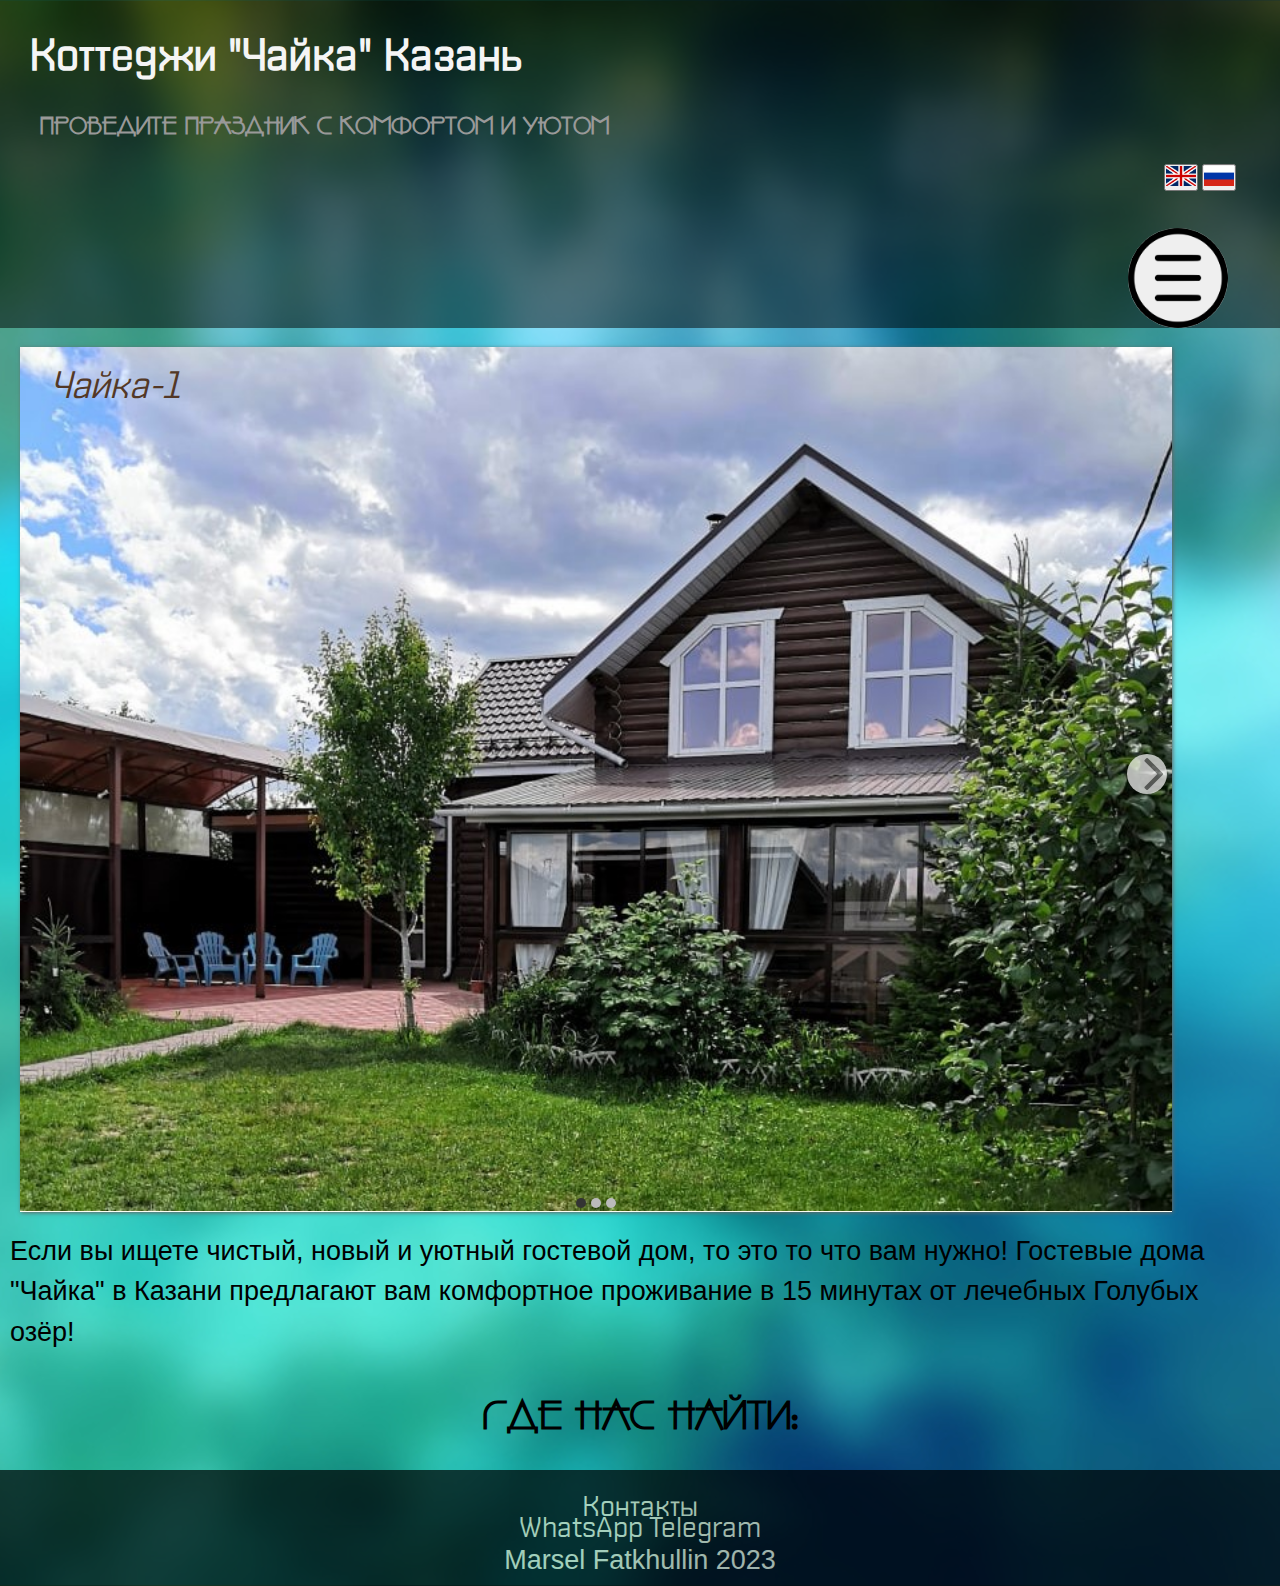
<file: index.html>
<!DOCTYPE html>
<html lang="en">
<head>
    <meta charset="UTF-8">
    <meta http-equiv="X-UA-Compatible" content="IE=edge">
    <meta name="viewport" content="width=device-width, initial-scale=1.0">
    <meta name="description" content="Аренда загородного коттеджа Чайка">
    <meta name="keywords" content="Аренда, загородный дом, коттедж">
    <link rel="stylesheet" type="text/css" href="assets\css\style.css">
    <link rel="stylesheet" href="https://maxcdn.bootstrapcdn.com/font-awesome/4.5.0/css/font-awesome.min.css">
    <title>Коттеджи "Чайка"</title>


</head>
<body>
    <div class="main">
        <div class="header">
            <div class="logo">
				<div class="logo_text">
					<h1><a href="index.html">Коттеджи "Чайка" Казань</a></h1>
					<h2>Проведите праздник с комфортом и уютом</h2>
				</div>
        <div class="language">
          <button  onclick="document.location='index-eng.html'"><img src="assets\img\eng.png" width="30px" height="20px"></button>
          <button  onclick="document.location='index.html'"><img src="assets\img\rus.png" width="30px" height="20px"></button>
        </div>

        <button id="navigation"></button>


			</div>
			<div class="menubar" id="menubar">
				<ul class="menu">
					<li class="selected"><a href="index.html">Главная</a></li>
					<li><a href="chaika1.html">Чайка-1</a></li>
					<li><a href="chaika2.html">Чайка-2</a></li>
					<li><a href="chaika3.html">Чайка-3</a></li>
          <li><a href="contacts.html">Контакты</a></li>
				</ul>
			</div>
      <script>
        let navigation = document.querySelector('#navigation');
        document.addEventListener("click", function(e) {
  let m = document.querySelector('.menubar');
  if (e.target.id != 'navigation' && e.target.id != 'menubar') {
    m.style.display = 'none';
  } else if (e.target.id == 'navigation') {
    m.style.display = (m.style.display != 'flex') ? 'flex' : 'none';
  }
  if (document.documentElement.clientWidth > 1280) {
          m.style.display = 'block';
        }
});
      </script>

        </div>
        <div class="site_content">
            


            <section id="slider_bl">
                <div class="wrapper">
                  <input checked type=radio name="slider" id="slide1" />
                  <input type=radio name="slider" id="slide2" />
                  <input type=radio name="slider" id="slide3" />
                  <div class="slider-wrapper">
                    <div class=inner>
                      <article>
                        <div class="info top-left">
                          <h3>Чайка-1</h3></div>
                        <img src="assets\img\111\main1.jpg" />
                      </article>
                      <article>
                        <div class="info top-left">
                          <h3>Чайка-2</h3></div>
                        <img src="assets\img\222\main22.jpg" />
                      </article>
                      <article>
                        <div class="info top-left">
                          <h3>Чайка-3</h3></div>
                        <img src="assets\img\333\12.jpg" />
                      </article>
                    </div>
                  </div>
                  <div class="slider-prev-next-control">
                    <label for=slide1></label>
                    <label for=slide2></label>
                    <label for=slide3></label>
                  </div>
                  <div class="slider-dot-control">
                    <label for=slide1></label>
                    <label for=slide2></label>
                    <label for=slide3></label>
                  </div>
                </div>
            </section>
            <div class="description_text">
              <p>Если вы ищете чистый, новый и уютный гостевой дом, то это то что вам нужно! Гостевые дома "Чайка" в Казани предлагают вам комфортное проживание в 15 минутах от лечебных Голубых озёр!  </p>
            </div>
            <div class="map">
              <h1 id="map_text">Где нас найти:<br></h1>
              <div id="map_canvas">
                <script> </script>
                <script type="text/javascript" charset="utf-8" async src="https://api-maps.yandex.ru/services/constructor/1.0/js/?um=constructor%3Aaf6804127d1ba4fef041e49f68e97fdd0a5c484bb4bc03cf2d71649ffe18ec1e&amp;width=500&amp;height=440&amp;lang=ru_RU&amp;scroll=true"></script>
              </div>
            
            </div>
           

        </div>

        <div class="footer">
            <a href="contacts.html">Контакты</a><br>
            <a href="https://wa.me/79655908129">WhatsApp   </a>
            <a href="https://t.me/leviy_4el">   Telegram</a><br>
            <p>Marsel Fatkhullin 2023</p>

        </div>
    </div>
    
</body>
</html>
</file>
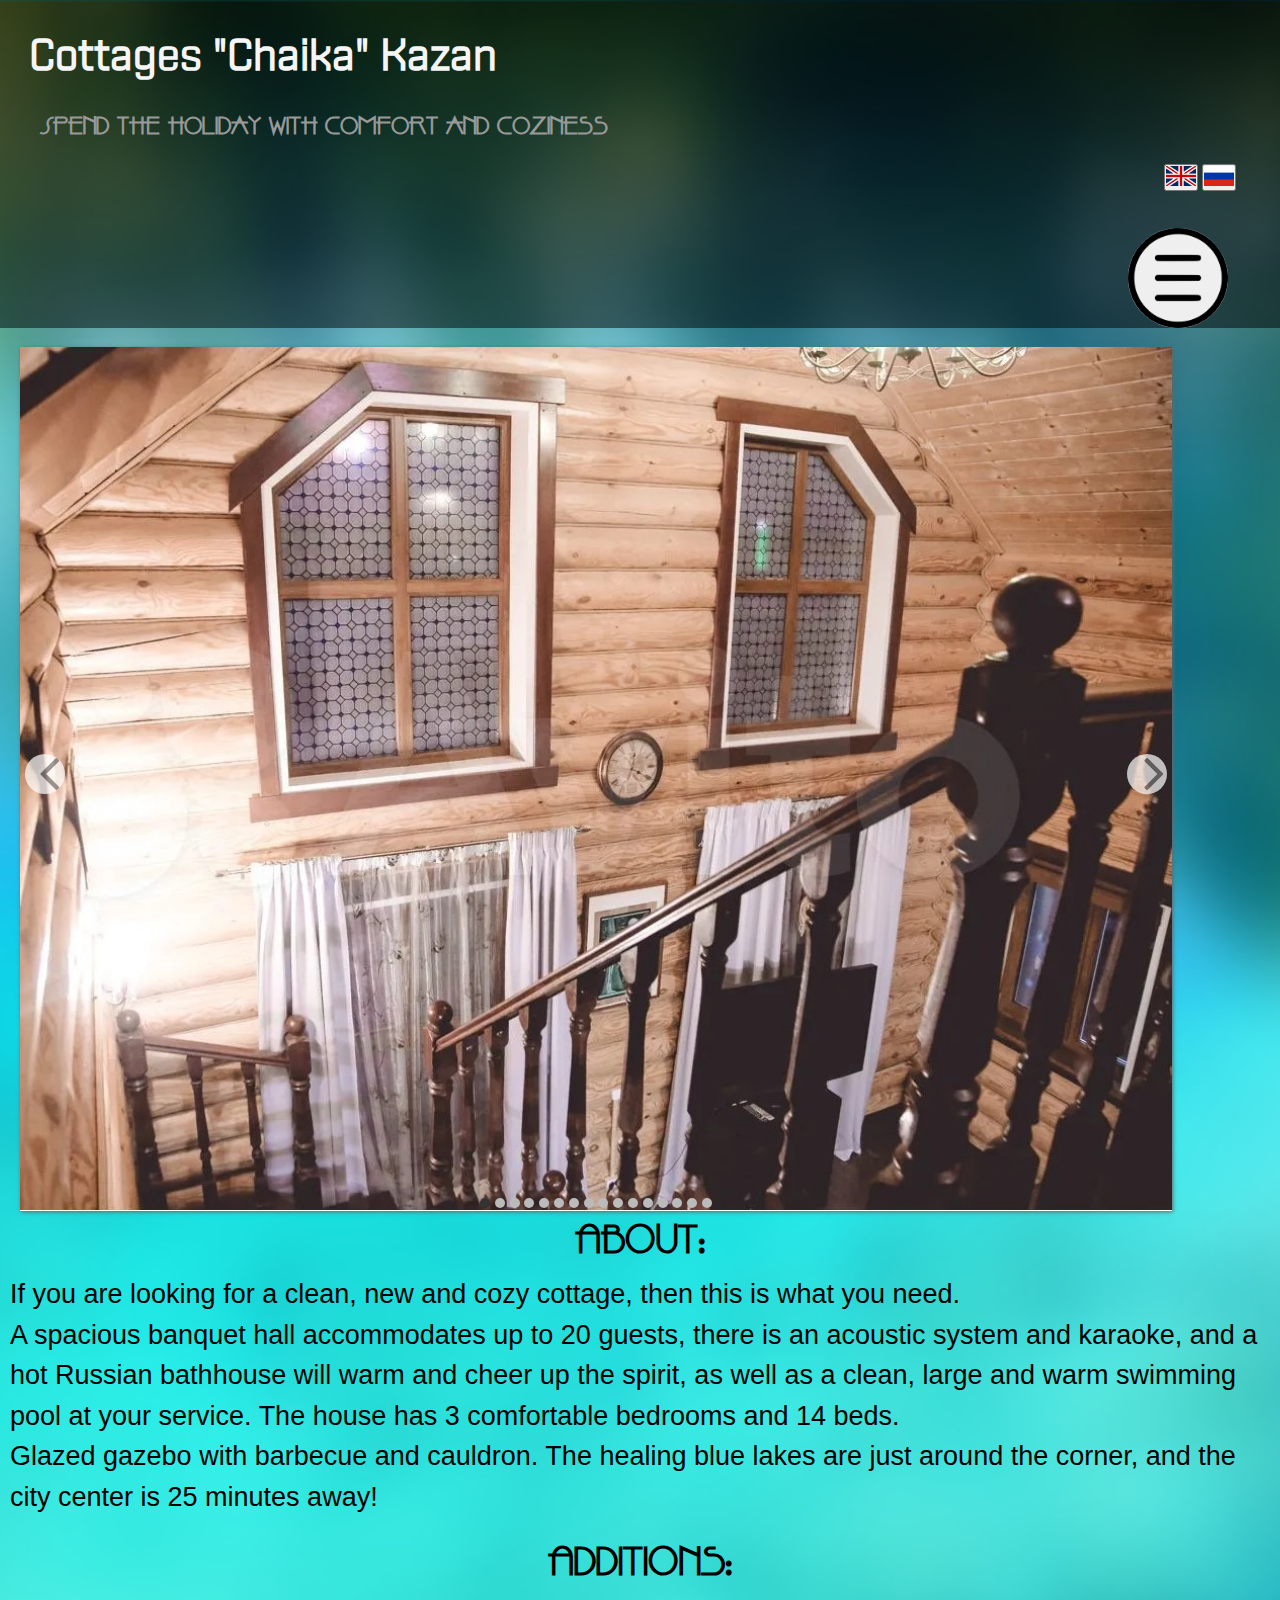
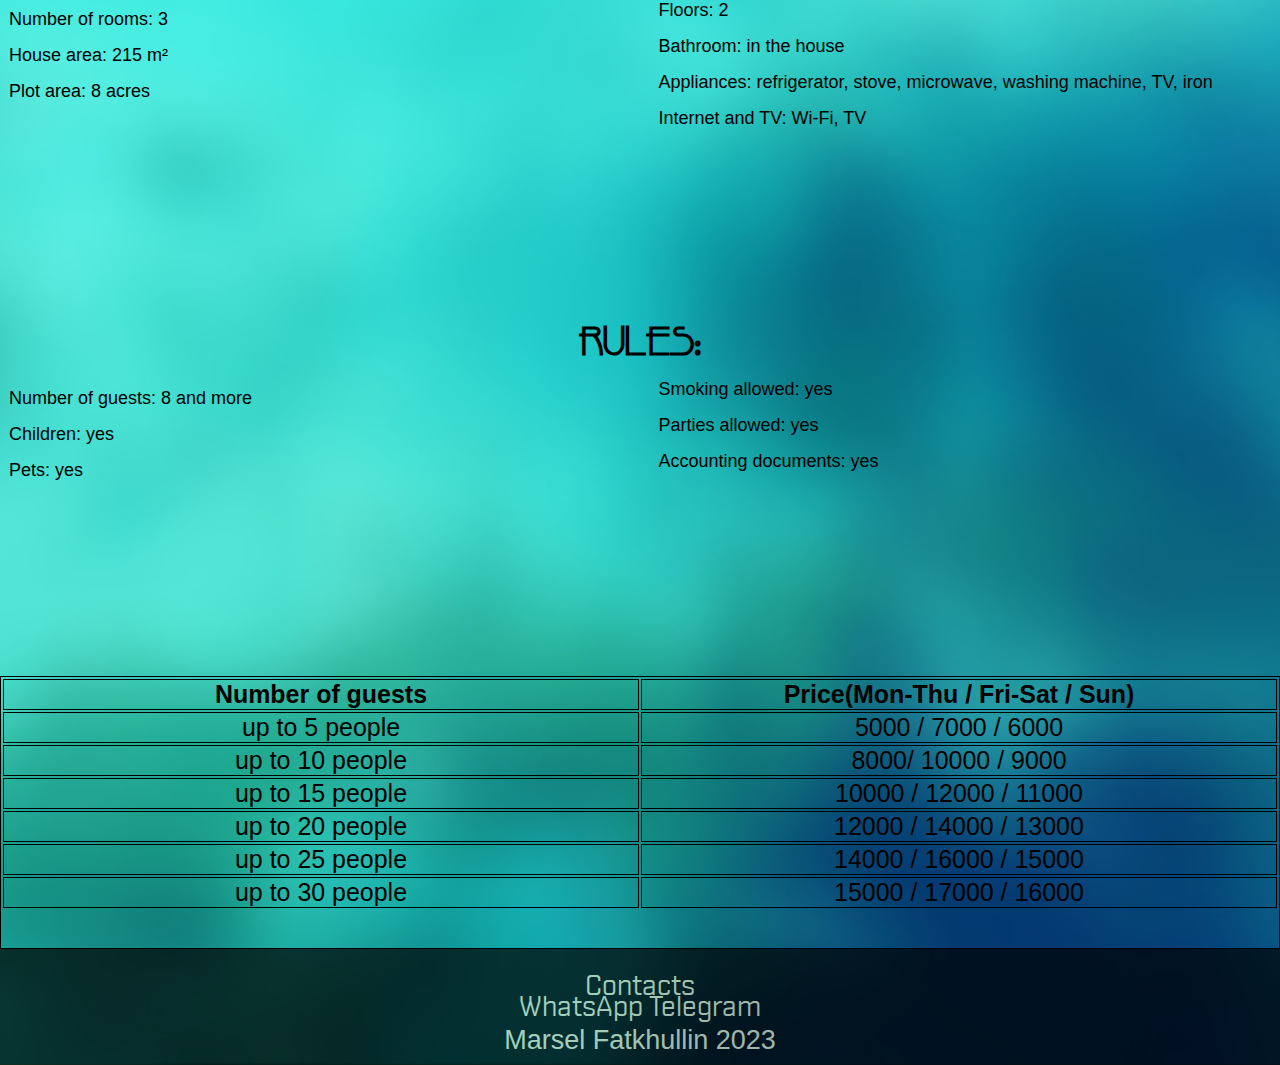
<file: chaika1-eng.html>
<!DOCTYPE html>
<html lang="en">
<head>
    <meta charset="UTF-8">
    <meta http-equiv="X-UA-Compatible" content="IE=edge">
    <meta name="viewport" content="width=device-width, initial-scale=1.0">
    <meta name="description" content="Аренда загородного коттеджа Чайка">
    <meta name="keywords" content="Аренда, загородный дом, коттедж">
    <link rel="stylesheet" type="text/css" href="assets\css\style.css">
    <link rel="stylesheet" href="https://maxcdn.bootstrapcdn.com/font-awesome/4.5.0/css/font-awesome.min.css">
    <title>Cottages "Chaika"</title>

</head>
<body>
    <div class="main">
      <div class="header">
        <div class="logo">
    <div class="logo_text">
      <h1><a href="index-eng.html">Cottages "Chaika" Kazan</a></h1>
      <h2>Spend the holiday with comfort and coziness</h2>
    </div>
    <div class="language">
      <button  onclick="document.location='chaika1-eng.html'"><img src="assets\img\eng.png" width="30px" height="20px"></button>
      <button  onclick="document.location='chaika1.html'"><img src="assets\img\rus.png" width="30px" height="20px"></button>

    </div>

    <button id="navigation"></button>


  </div>
  <div class="menubar" id="menubar">
    <ul class="menu">
      <li ><a href="index-eng.html">Main</a></li>
      <li class="selected"><a href="chaika1-eng.html">Chaika-1</a></li>
      <li ><a href="chaika2-eng.html">Chaika-2</a></li>
      <li><a href="chaika3-eng.html">Chaika-3</a></li>
      <li><a href="contacts-eng.html">Contacts</a></li>
    </ul>
  </div>
  <script>
    let navigation = document.querySelector('#navigation');
    document.addEventListener("click", function(e) {
let m = document.querySelector('.menubar');
if (e.target.id != 'navigation' && e.target.id != 'menubar') {
m.style.display = 'none';
} else if (e.target.id == 'navigation') {
m.style.display = (m.style.display != 'flex') ? 'flex' : 'none';
}
if (document.documentElement.clientWidth > 1280) {
      m.style.display = 'block';
    }
});
  </script>

    </div>
        <div class="site_content">
            


            <section id="slider_bl">
                <div class="wrapper">
                  <input checked type=radio name="slider" id="slide1" />
                  <input type=radio name="slider" id="slide2" />
                  <input type=radio name="slider" id="slide3" />
                  <input type=radio name="slider" id="slide4" />
                  <input type=radio name="slider" id="slide5" />
                  <input type=radio name="slider" id="slide6" />
                  <input type=radio name="slider" id="slide7" />
                  <input type=radio name="slider" id="slide8" />
                  <input type=radio name="slider" id="slide9" />
                  <input type=radio name="slider" id="slide10" />
                  <input type=radio name="slider" id="slide11" />
                  <input type=radio name="slider" id="slide12" />
                  <input type=radio name="slider" id="slide13" />
                  <input type=radio name="slider" id="slide14" />
                  <input type=radio name="slider" id="slide15" />
                  <input type=radio name="slider" id="slide16" />
                  <div class="slider-wrapper">
                    <div class=inner>
                      <article>
                        <img src="assets\img\111\1.jpg" />
                      </article>
                      <article>
                        <img src="assets\img\111\2.jpg" />
                      </article>
                      <article>
                        <img src="assets\img\111\3.jpg" />
                      </article>
                      <article>
                        <img src="assets\img\111\4.jpg" />
                      </article>
                      <article>
                        <img src="assets\img\111\5.jpg" />
                      </article>
                      <article>
                        <img src="assets\img\111\6.jpg" />
                      </article>
                      <article>
                        <img src="assets\img\111\7.jpg" />
                      </article>
                      <article>
                        <img src="assets\img\111\8.jpg" />
                      </article>
                      <article>
                        <img src="assets\img\111\9.jpg" />
                      </article>
                      <article>
                        <img src="assets\img\111\10.jpg" />
                      </article>
                      <article>
                        <img src="assets\img\111\11.jpg" />
                      </article>
                      <article>
                        <img src="assets\img\111\12.jpg" />
                      </article>
                      <article>
                        <img src="assets\img\111\13.jpg" />
                      </article>
                      <article>
                        <img src="assets\img\111\14.jpg" />
                      </article>
                      <article>
                        <img src="assets\img\111\15.jpg" />
                      </article>
                      <article>
                        <img src="assets\img\111\16.jpg" />
                      </article>
                    </div>
                  </div>
                  <div class="slider-prev-next-control">
                    <label for=slide1></label>
                    <label for=slide2></label>
                    <label for=slide3></label>
                    <label for=slide4></label>
                    <label for=slide5></label>
                    <label for=slide6></label>
                    <label for=slide7></label>
                    <label for=slide8></label>
                    <label for=slide9></label>
                    <label for=slide10></label>
                    <label for=slide11></label>
                    <label for=slide12></label>
                    <label for=slide13></label>
                    <label for=slide14></label>
                    <label for=slide15></label>
                    <label for=slide16></label>
                  </div>
                  <div class="slider-dot-control">
                    <label for=slide1></label>
                    <label for=slide2></label>
                    <label for=slide3></label>
                    <label for=slide4></label>
                    <label for=slide5></label>
                    <label for=slide6></label>
                    <label for=slide7></label>
                    <label for=slide8></label>
                    <label for=slide9></label>
                    <label for=slide10></label>
                    <label for=slide11></label>
                    <label for=slide12></label>
                    <label for=slide13></label>
                    <label for=slide14></label>
                    <label for=slide15></label>
                    <label for=slide16></label>
                  </div>
                </div>
            </section>
            <div class="description_text">
              <h2>About:</h2>
              <p>If you are looking for a clean, new and cozy cottage, then this is what you need.
                <br>A spacious banquet hall accommodates up to 20 guests, there is an acoustic system and karaoke, and a hot Russian bathhouse will warm and cheer up the spirit, as well as a clean, large and warm swimming pool at your service. The house has 3 comfortable bedrooms and 14 beds.<br>
                Glazed gazebo with barbecue and cauldron. The healing blue lakes are just around the corner, and the city center is 25 minutes away!</p>
            </div>
            <div class="dop">
              <h2>Additions:</h2>
              <ul class="dop_spisok">
                <li><p>Number of rooms: 3</p></li>
                <li><p>House area: 215 m²</p></li>
                <li><p>Plot area: 8 acres</p></li>
                <li><p>Floors: 2</p></li>
                <li><p>Bathroom: in the house</p></li>
                <li><p>Appliances: refrigerator, stove, microwave, washing machine, TV, iron</p></li>
                <li><p>Internet and TV: Wi-Fi, TV</p></li>
              </ul>
              <div>
                <h2>Rules:</h2>
                <ul class="dop_spisok">
                  <li><p>Number of guests: 8 and more</p></li>
                  <li><p>Children: yes</p></li>
                  <li><p>Pets: yes</p></li>
                  <li><p>Smoking allowed: yes</p></li>
                  <li><p>Parties allowed: yes</p></li>
                  <li><p>Accounting documents: yes</p></li>
                </ul>
              </div>
            </div>
            <table>
              <tr><th>Number of guests</th><th>Price(Mon-Thu / Fri-Sat / Sun)</th></tr>
              <tr><td>up to 5 people</td><td>5000 / 7000 / 6000</td></tr>
              <tr><td>up to 10 people</td><td>8000/ 10000 / 9000</td></tr>
              <tr><td>up to 15 people</td><td>10000 / 12000 / 11000</td></tr>
              <tr><td>up to 20 people</td><td>12000 / 14000 / 13000</td></tr>
              <tr><td>up to 25 people</td><td>14000 / 16000 / 15000</td></tr>
              <tr><td>up to 30 people</td><td>15000 / 17000 / 16000</td></tr>
              </table>

        </div>

        <div class="footer">
          <a href="contacts-eng.html">Contacts</a><br>
          <a href="https://wa.me/79655908129">WhatsApp   </a>
          <a href="https://t.me/leviy_4el">   Telegram</a><br>
          <p>Marsel Fatkhullin 2023</p>

      </div>
    </div>
    
</body>
</html>
</file>
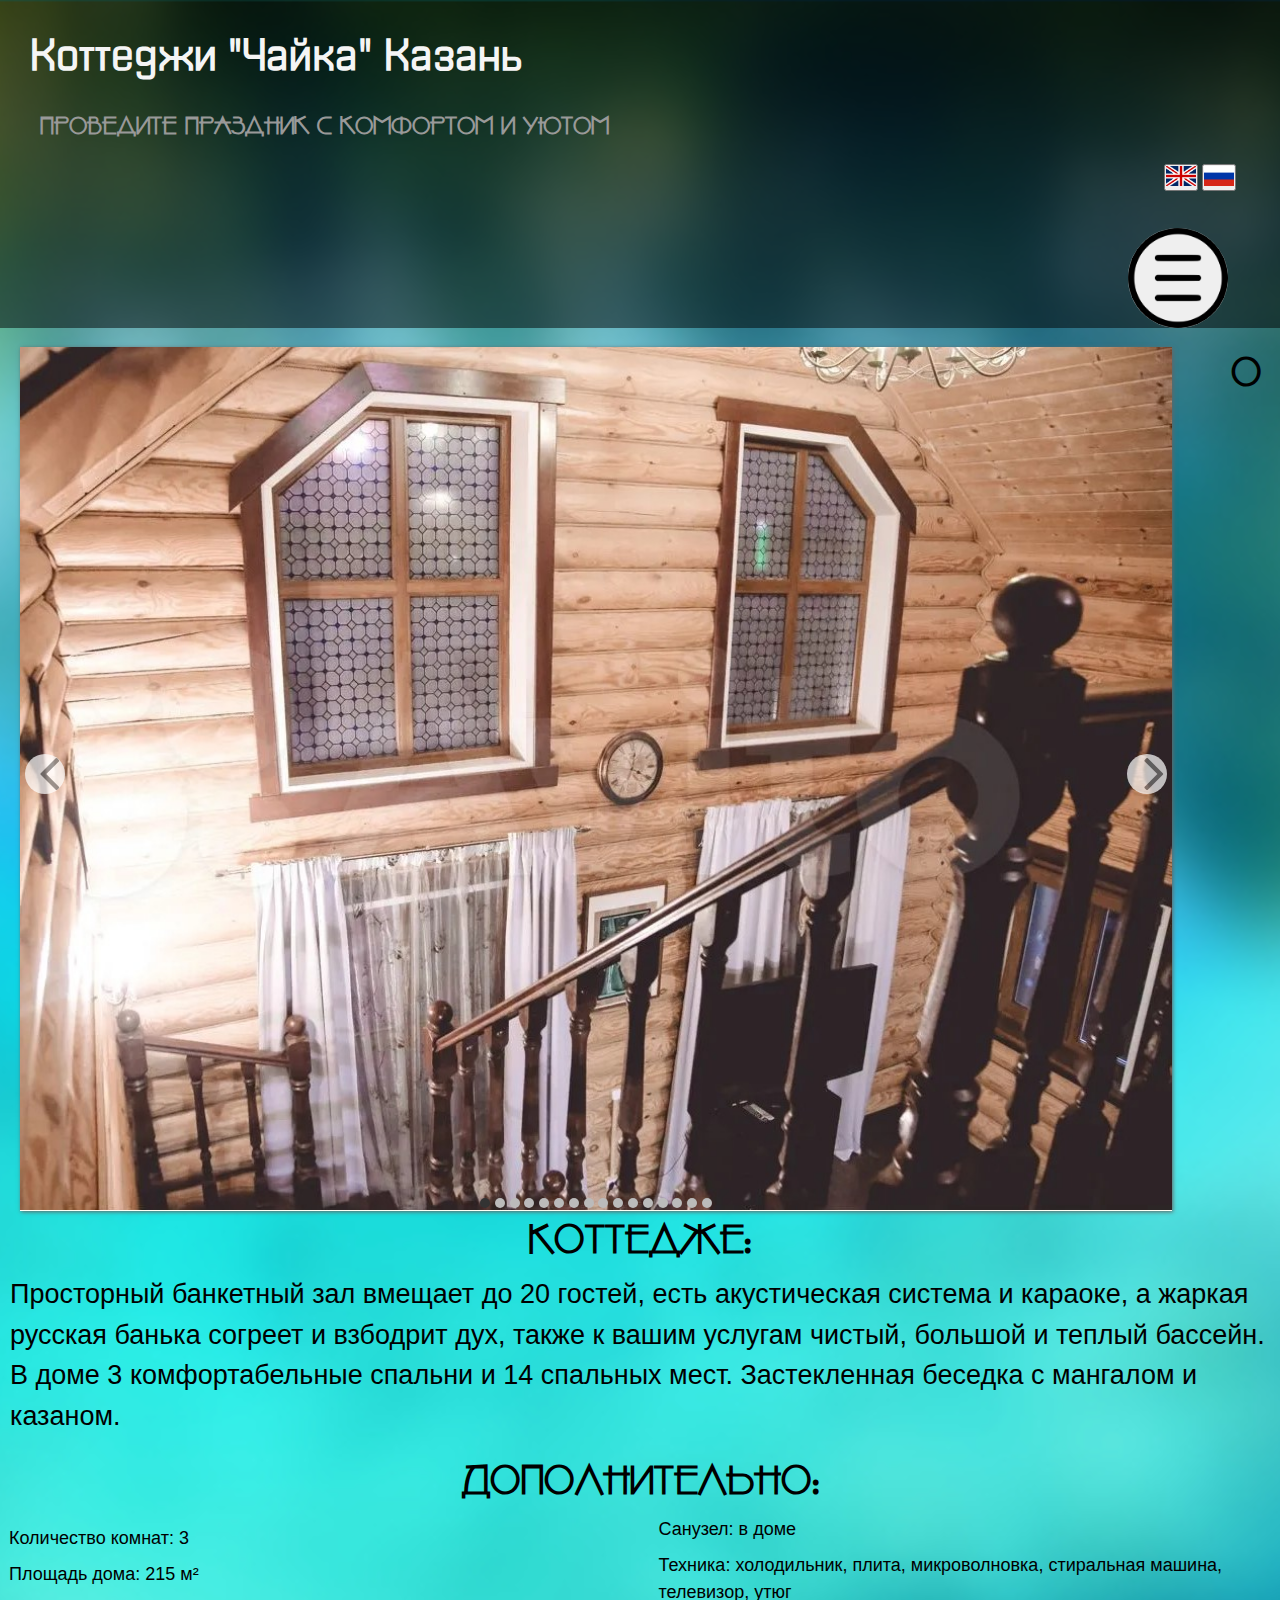
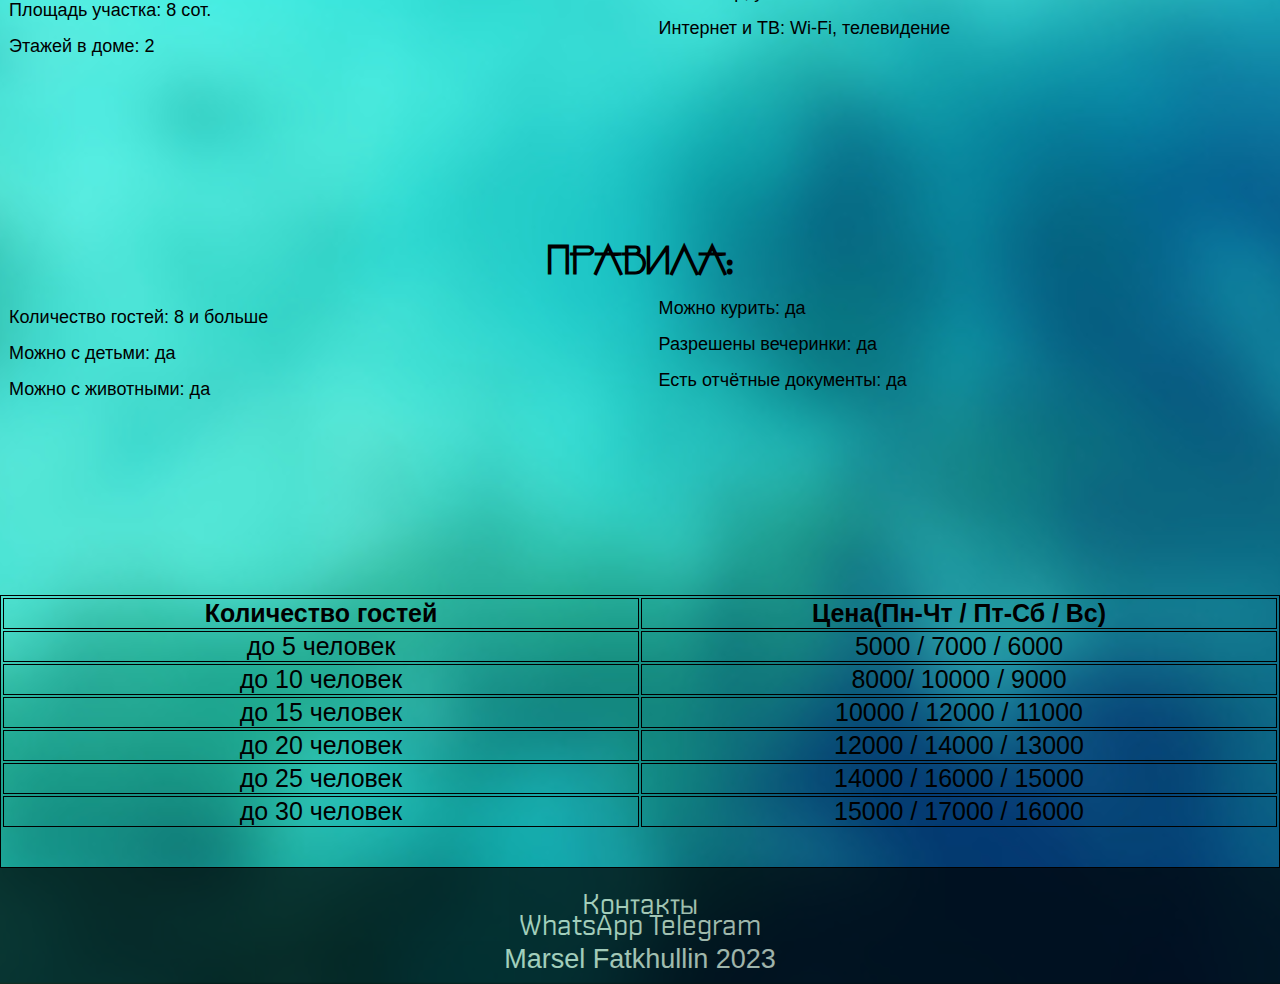
<file: chaika1.html>
<!DOCTYPE html>
<html lang="en">
<head>
    <meta charset="UTF-8">
    <meta http-equiv="X-UA-Compatible" content="IE=edge">
    <meta name="viewport" content="width=device-width, initial-scale=1.0">
    <meta name="description" content="Аренда загородного коттеджа Чайка">
    <meta name="keywords" content="Аренда, загородный дом, коттедж">
    <link rel="stylesheet" type="text/css" href="assets\css\style.css">
    <link rel="stylesheet" href="https://maxcdn.bootstrapcdn.com/font-awesome/4.5.0/css/font-awesome.min.css">
    <title>Коттеджи "Чайка"</title>


</head>
<body>
    <div class="main">
      <div class="header">
        <div class="logo">
    <div class="logo_text">
      <h1><a href="index.html">Коттеджи "Чайка" Казань</a></h1>
      <h2>Проведите праздник с комфортом и уютом</h2>
    </div>
    <div class="language">
      <button  onclick="document.location='chaika1-eng.html'"><img src="assets\img\eng.png" width="30px" height="20px"></button>
      <button  onclick="document.location='chaika1.html'"><img src="assets\img\rus.png" width="30px" height="20px"></button>

    </div>

    <button id="navigation"></button>


  </div>
  <div class="menubar" id="menubar">
    <ul class="menu">
      <li ><a href="index.html">Главная</a></li>
      <li class="selected"><a href="chaika1.html">Чайка-1</a></li>
      <li ><a href="chaika2.html">Чайка-2</a></li>
      <li><a href="chaika3.html">Чайка-3</a></li>
      <li><a href="contacts.html">Контакты</a></li>
    </ul>
  </div>
  <script>
    let navigation = document.querySelector('#navigation');
    document.addEventListener("click", function(e) {
let m = document.querySelector('.menubar');
if (e.target.id != 'navigation' && e.target.id != 'menubar') {
m.style.display = 'none';
} else if (e.target.id == 'navigation') {
m.style.display = (m.style.display != 'flex') ? 'flex' : 'none';
}
if (document.documentElement.clientWidth > 1280) {
      m.style.display = 'block';
    }
});
  </script>

    </div>
        <div class="site_content">
            


            <section id="slider_bl">
                <div class="wrapper">
                  <input checked type=radio name="slider" id="slide1" />
                  <input type=radio name="slider" id="slide2" />
                  <input type=radio name="slider" id="slide3" />
                  <input type=radio name="slider" id="slide4" />
                  <input type=radio name="slider" id="slide5" />
                  <input type=radio name="slider" id="slide6" />
                  <input type=radio name="slider" id="slide7" />
                  <input type=radio name="slider" id="slide8" />
                  <input type=radio name="slider" id="slide9" />
                  <input type=radio name="slider" id="slide10" />
                  <input type=radio name="slider" id="slide11" />
                  <input type=radio name="slider" id="slide12" />
                  <input type=radio name="slider" id="slide13" />
                  <input type=radio name="slider" id="slide14" />
                  <input type=radio name="slider" id="slide15" />
                  <input type=radio name="slider" id="slide16" />
                  <div class="slider-wrapper">
                    <div class=inner>
                      <article>
                        <img src="assets\img\111\1.jpg" />
                      </article>
                      <article>
                        <img src="assets\img\111\2.jpg" />
                      </article>
                      <article>
                        <img src="assets\img\111\3.jpg" />
                      </article>
                      <article>
                        <img src="assets\img\111\4.jpg" />
                      </article>
                      <article>
                        <img src="assets\img\111\5.jpg" />
                      </article>
                      <article>
                        <img src="assets\img\111\6.jpg" />
                      </article>
                      <article>
                        <img src="assets\img\111\7.jpg" />
                      </article>
                      <article>
                        <img src="assets\img\111\8.jpg" />
                      </article>
                      <article>
                        <img src="assets\img\111\9.jpg" />
                      </article>
                      <article>
                        <img src="assets\img\111\10.jpg" />
                      </article>
                      <article>
                        <img src="assets\img\111\11.jpg" />
                      </article>
                      <article>
                        <img src="assets\img\111\12.jpg" />
                      </article>
                      <article>
                        <img src="assets\img\111\13.jpg" />
                      </article>
                      <article>
                        <img src="assets\img\111\14.jpg" />
                      </article>
                      <article>
                        <img src="assets\img\111\15.jpg" />
                      </article>
                      <article>
                        <img src="assets\img\111\16.jpg" />
                      </article>
                    </div>
                  </div>
                  <div class="slider-prev-next-control">
                    <label for=slide1></label>
                    <label for=slide2></label>
                    <label for=slide3></label>
                    <label for=slide4></label>
                    <label for=slide5></label>
                    <label for=slide6></label>
                    <label for=slide7></label>
                    <label for=slide8></label>
                    <label for=slide9></label>
                    <label for=slide10></label>
                    <label for=slide11></label>
                    <label for=slide12></label>
                    <label for=slide13></label>
                    <label for=slide14></label>
                    <label for=slide15></label>
                    <label for=slide16></label>
                  </div>
                  <div class="slider-dot-control">
                    <label for=slide1></label>
                    <label for=slide2></label>
                    <label for=slide3></label>
                    <label for=slide4></label>
                    <label for=slide5></label>
                    <label for=slide6></label>
                    <label for=slide7></label>
                    <label for=slide8></label>
                    <label for=slide9></label>
                    <label for=slide10></label>
                    <label for=slide11></label>
                    <label for=slide12></label>
                    <label for=slide13></label>
                    <label for=slide14></label>
                    <label for=slide15></label>
                    <label for=slide16></label>
                  </div>
                </div>
            </section>
            <div class="description_text">
              <h2>О коттедже:</h2>
              <p>Просторный банкетный зал вмещает до 20 гостей, есть акустическая система и караоке, а жаркая русская банька согреет и взбодрит дух, также к вашим услугам чистый, большой и теплый бассейн. В доме 3 комфортабельные спальни и 14 спальных мест.
                Застекленная беседка с мангалом и казаном.</p>
            </div>
            <div class="dop">
              <h2>Дополнительно:</h2>
              <ul class="dop_spisok">
                <li><p>Количество комнат: 3</p></li>
                <li><p>Площадь дома: 215 м²</p></li>
                <li><p>Площадь участка: 8 сот.</p></li>
                <li><p>Этажей в доме: 2</p></li>
                <li><p>Санузел: в доме</p></li>
                <li><p>Техника: холодильник, плита, микроволновка, стиральная машина, телевизор, утюг</p></li>
                <li><p>Интернет и ТВ: Wi-Fi, телевидение</p></li>
              </ul>
              <div>
                <h2>Правила:</h2>
                <ul class="dop_spisok">
                  <li><p>Количество гостей: 8 и больше</p></li>
                  <li><p>Можно с детьми: да</p></li>
                  <li><p>Можно с животными: да</p></li>
                  <li><p>Можно курить: да</p></li>
                  <li><p>Разрешены вечеринки: да</p></li>
                  <li><p>Есть отчётные документы: да</p></li>
                </ul>
              </div>
            </div>
            <table>
              <tr><th>Количество гостей</th><th>Цена(Пн-Чт / Пт-Сб / Вс)</th></tr> 
              <tr><td>до 5 человек</td><td>5000 / 7000 / 6000</td></tr>
              <tr><td>до 10 человек</td><td>8000/ 10000 / 9000</td></tr>
              <tr><td>до 15 человек</td><td>10000 / 12000 / 11000</td></tr>
              <tr><td>до 20 человек</td><td>12000 / 14000 / 13000</td></tr>
              <tr><td>до 25 человек</td><td>14000 / 16000 / 15000</td></tr>
              <tr><td>до 30 человек</td><td>15000 / 17000 / 16000</td></tr> 
              </table>

        </div>

        <div class="footer">
          <a href="#">Контакты</a><br>
          <a href="https://wa.me/79655908129">WhatsApp   </a>
          <a href="https://t.me/leviy_4el">   Telegram</a><br>
          <p>Marsel Fatkhullin 2023</p>

      </div>
    </div>
    
</body>
</html>
</file>
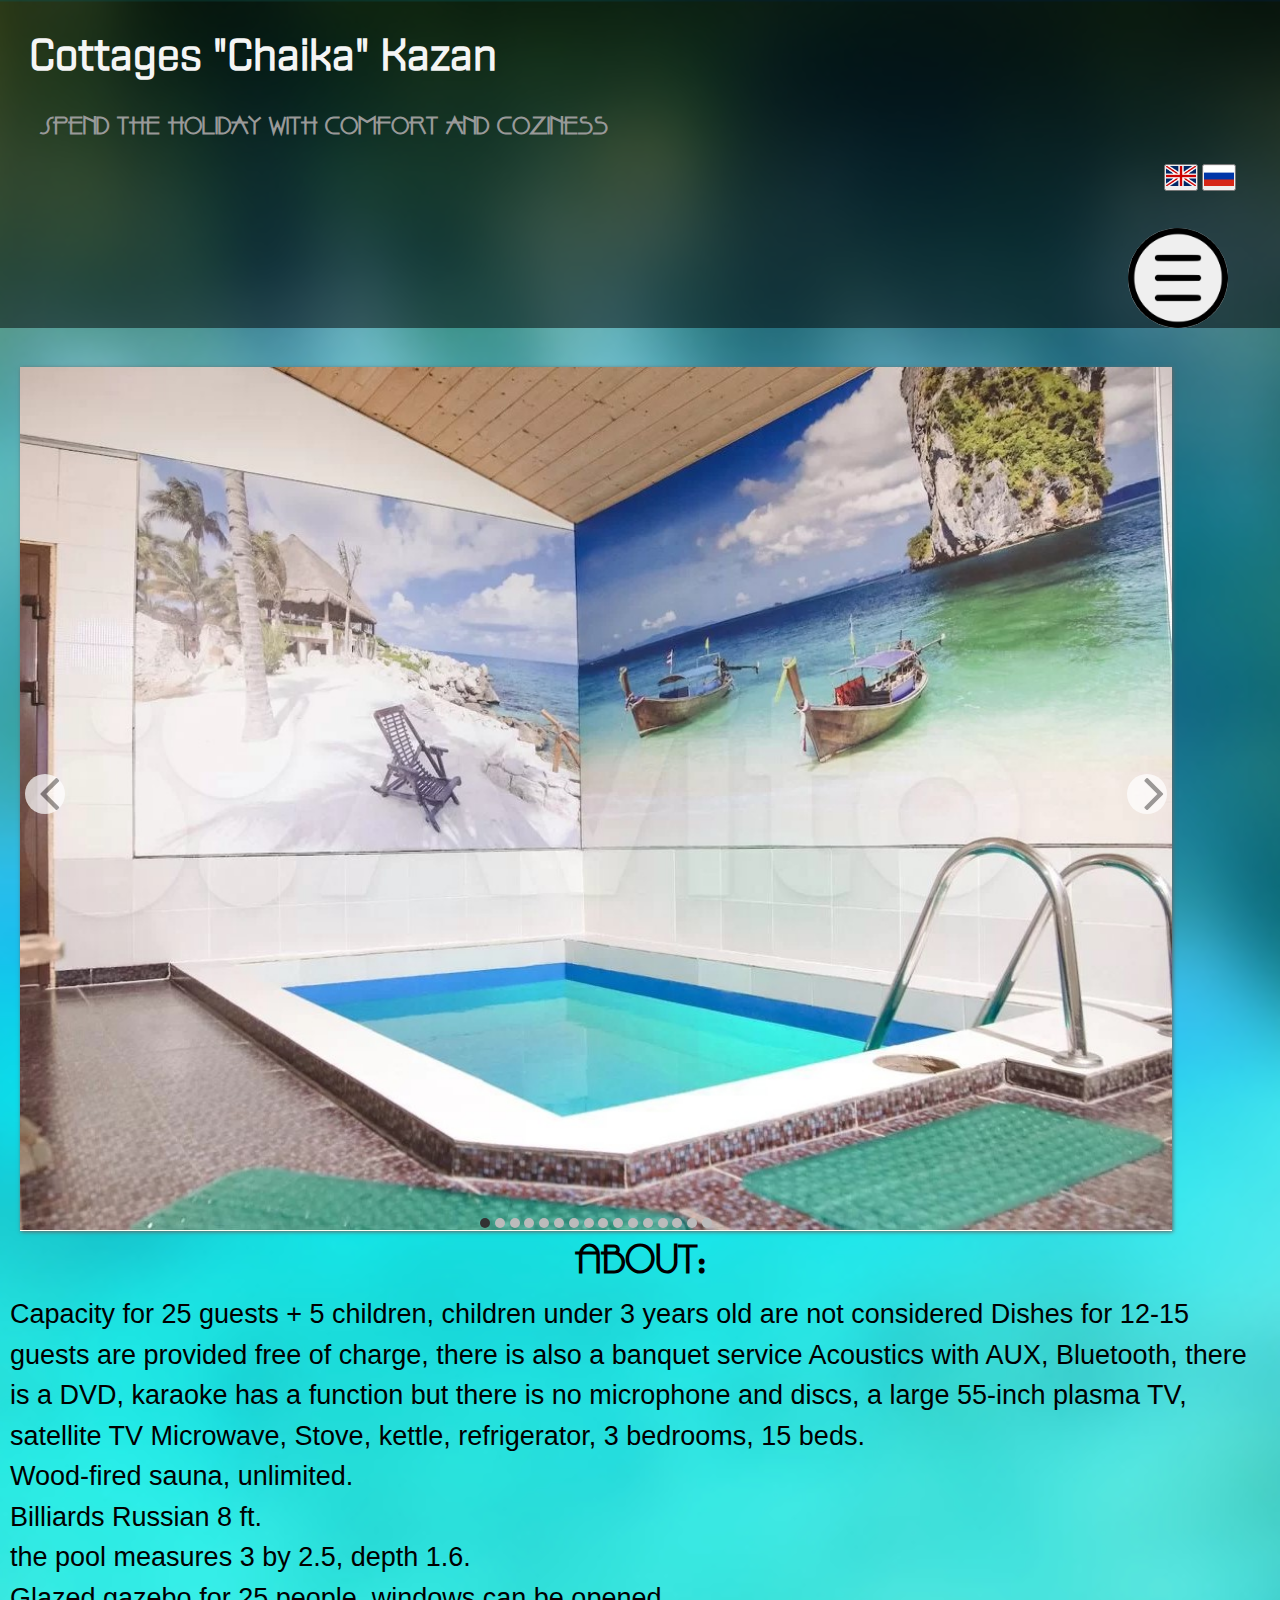
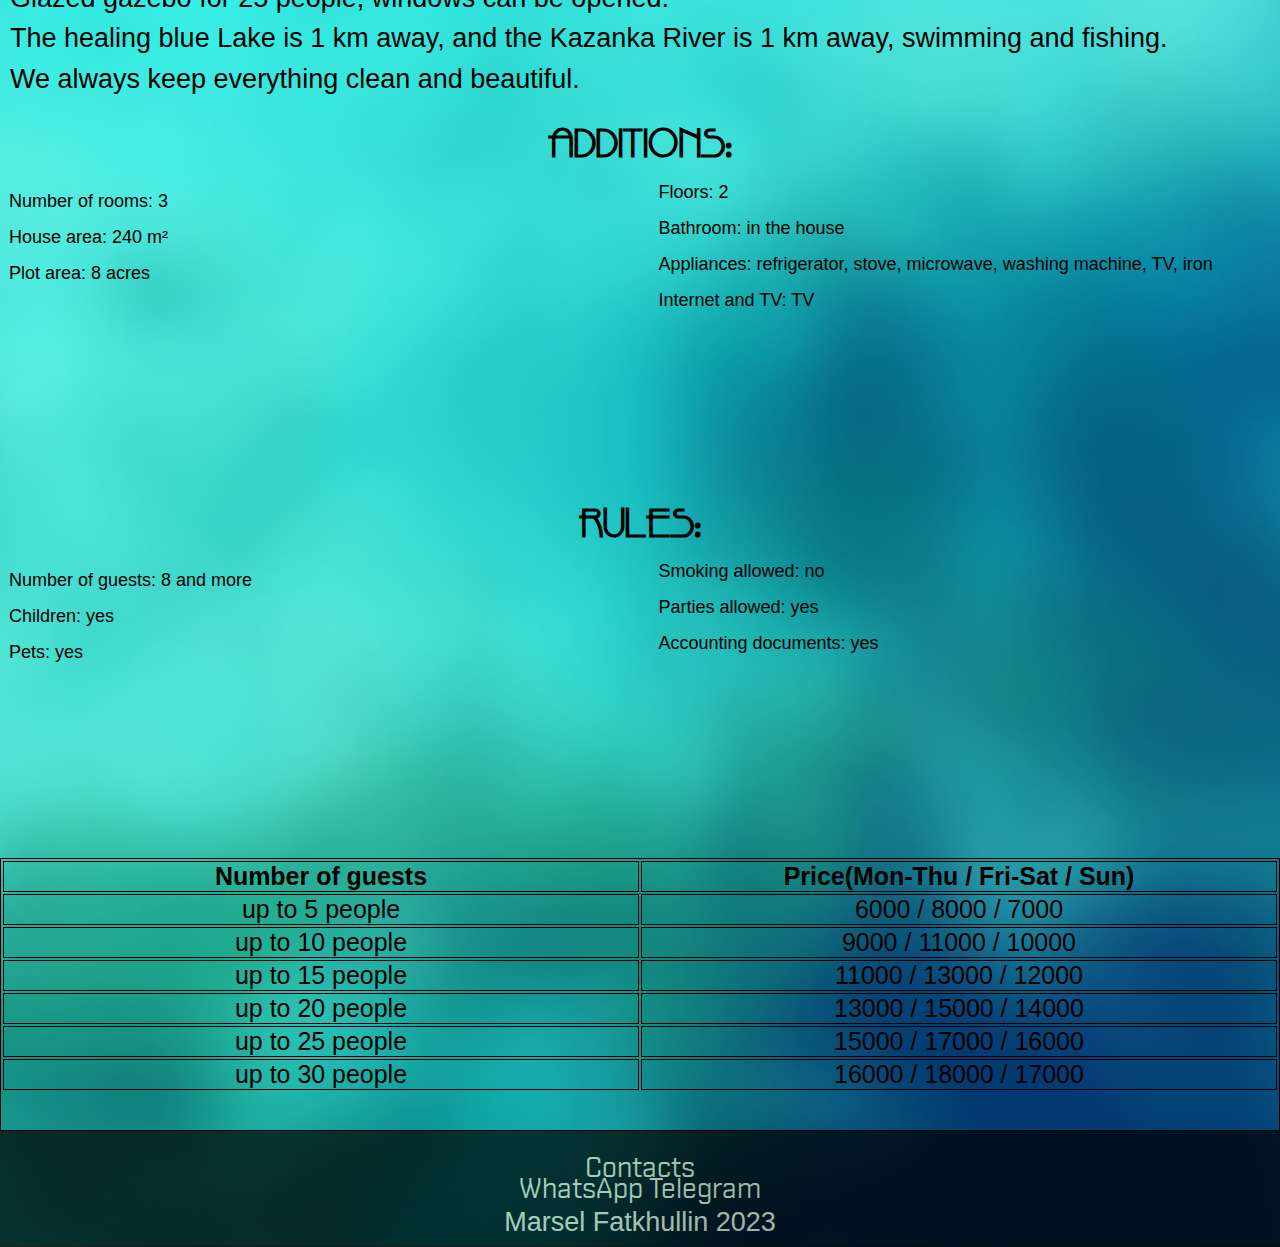
<file: chaika2-eng.html>
<!DOCTYPE html>
<html lang="en">
<head>
    <meta charset="UTF-8">
    <meta http-equiv="X-UA-Compatible" content="IE=edge">
    <meta name="viewport" content="width=device-width, initial-scale=1.0">
    <meta name="description" content="Аренда загородного коттеджа Чайка">
    <meta name="keywords" content="Аренда, загородный дом, коттедж">
    <link rel="stylesheet" type="text/css" href="assets\css\style.css">
    <link rel="stylesheet" href="https://maxcdn.bootstrapcdn.com/font-awesome/4.5.0/css/font-awesome.min.css">
    <title>Cottages "Chaika"</title>



</head>
<body>
    <div class="main">
      <div class="header">
        <div class="logo">
    <div class="logo_text">
      <h1><a href="index-eng.html">Cottages "Chaika" Kazan</a></h1>
      <h2>Spend the holiday with comfort and coziness</h2>
    </div>
    <div class="language">
      <button  onclick="document.location='chaika2-eng.html'"><img src="assets\img\eng.png" width="30px" height="20px"></button>
      <button  onclick="document.location='chaika2.html'"><img src="assets\img\rus.png" width="30px" height="20px"></button>

    </div>

    <button id="navigation"></button>


  </div>
  <div class="menubar" id="menubar">
    <ul class="menu">
      <li ><a href="index-eng.html">Main</a></li>
      <li><a href="chaika1-eng.html">Chaika-1</a></li>
      <li class="selected"><a href="chaika2-eng.html">Chaika-2</a></li>
      <li><a href="chaika3-eng.html">Chaika-3</a></li>
      <li><a href="contacts-eng.html">Contacts</a></li>
    </ul>
  </div>
  <script>
    let navigation = document.querySelector('#navigation');
    document.addEventListener("click", function(e) {
let m = document.querySelector('.menubar');
if (e.target.id != 'navigation' && e.target.id != 'menubar') {
m.style.display = 'none';
} else if (e.target.id == 'navigation') {
m.style.display = (m.style.display != 'flex') ? 'flex' : 'none';
}
if (document.documentElement.clientWidth > 1280) {
      m.style.display = 'block';
    }
});
  </script>

    </div>
        <div class="site_content">
            


          <section id="slider_bl">
            <div class="wrapper">
              <input checked type=radio name="slider" id="slide1" />
              <input type=radio name="slider" id="slide2" />
              <input type=radio name="slider" id="slide3" />
              <input type=radio name="slider" id="slide4" />
              <input type=radio name="slider" id="slide5" />
              <input type=radio name="slider" id="slide6" />
              <input type=radio name="slider" id="slide7" />
              <input type=radio name="slider" id="slide8" />
              <input type=radio name="slider" id="slide9" />
              <input type=radio name="slider" id="slide10" />
              <input type=radio name="slider" id="slide11" />
              <input type=radio name="slider" id="slide12" />
              <input type=radio name="slider" id="slide13" />
              <input type=radio name="slider" id="slide14" />
              <input type=radio name="slider" id="slide15" />
              <input type=radio name="slider" id="slide16" />
              <div class="slider-wrapper">
                <div class=inner>
                  <article>
                    <img src="assets\img\222\1.jpg" />
                  </article>
                  <article>
                    <img src="assets\img\222\2.jpg" />
                  </article>
                  <article>
                    <img src="assets\img\222\3.jpg" />
                  </article>
                  <article>
                    <img src="assets\img\222\4.jpg" />
                  </article>
                  <article>
                    <img src="assets\img\222\5.jpg" />
                  </article>
                  <article>
                    <img src="assets\img\222\6.jpg" />
                  </article>
                  <article>
                    <img src="assets\img\222\7.jpg" />
                  </article>
                  <article>
                    <img src="assets\img\222\8.jpg" />
                  </article>
                  <article>
                    <img src="assets\img\222\9.jpg" />
                  </article>
                  <article>
                    <img src="assets\img\222\10.jpg" />
                  </article>
                  <article>
                    <img src="assets\img\222\11.jpg" />
                  </article>
                  <article>
                    <img src="assets\img\222\12.jpg" />
                  </article>
                  <article>
                    <img src="assets\img\222\13.jpg" />
                  </article>
                  <article>
                    <img src="assets\img\222\14.jpg" />
                  </article>
                  <article>
                    <img src="assets\img\222\15.jpg" />
                  </article>
                  <article>
                    <img src="assets\img\222\16.jpg" />
                  </article>
                </div>
              </div>
              <div class="slider-prev-next-control">
                <label for=slide1></label>
                <label for=slide2></label>
                <label for=slide3></label>
                <label for=slide4></label>
                <label for=slide5></label>
                <label for=slide6></label>
                <label for=slide7></label>
                <label for=slide8></label>
                <label for=slide9></label>
                <label for=slide10></label>
                <label for=slide11></label>
                <label for=slide12></label>
                <label for=slide13></label>
                <label for=slide14></label>
                <label for=slide15></label>
                <label for=slide16></label>
              </div>
              <div class="slider-dot-control">
                <label for=slide1></label>
                <label for=slide2></label>
                <label for=slide3></label>
                <label for=slide4></label>
                <label for=slide5></label>
                <label for=slide6></label>
                <label for=slide7></label>
                <label for=slide8></label>
                <label for=slide9></label>
                <label for=slide10></label>
                <label for=slide11></label>
                <label for=slide12></label>
                <label for=slide13></label>
                <label for=slide14></label>
                <label for=slide15></label>
                <label for=slide16></label>
              </div>
            </div>
            <div class="description_text">
              <h2>About:</h2>
              <p>Capacity for 25 guests + 5 children, children under 3 years old are not considered
                Dishes for 12-15 guests are provided free of charge, there is also a banquet service
                Acoustics with AUX, Bluetooth, there is a DVD, karaoke has a function but there is no microphone and discs, a large 55-inch plasma TV, satellite TV
                Microwave, Stove, kettle, refrigerator,
                3 bedrooms, 15 beds.<br>
                Wood-fired sauna, unlimited.<br>
                Billiards Russian 8 ft.<br>
                the pool measures 3 by 2.5, depth 1.6.<br>
                Glazed gazebo for 25 people, windows can be opened.<br>
                The healing blue Lake is 1 km away, and the Kazanka River is 1 km away, swimming and fishing.<br>
                We always keep everything clean and beautiful.
                </p>
            </div>
            <div class="dop">
              <h2>Additions:</h2>
              <ul class="dop_spisok">
                <li><p>Number of rooms: 3</p></li>
                <li><p>House area: 240 m²</p></li>
                <li><p>Plot area: 8 acres</p></li>
                <li><p>Floors: 2</p></li>
                <li><p>Bathroom: in the house</p></li>
                <li><p>Appliances: refrigerator, stove, microwave, washing machine, TV, iron</p></li>
                <li><p>Internet and TV: TV</p></li>
              </ul>
              <div>
                <h2>Rules:</h2>
                <ul class="dop_spisok">
                  <li><p>Number of guests: 8 and more</p></li>
                  <li><p>Children: yes</p></li>
                  <li><p>Pets: yes</p></li>
                  <li><p>Smoking allowed: no</p></li>
                  <li><p>Parties allowed: yes</p></li>
                  <li><p>Accounting documents: yes</p></li>
                </ul>
              </div>
            </div>
            <table>
              <tr><th>Number of guests</th><th>Price(Mon-Thu / Fri-Sat / Sun)</th></tr> 
              <tr><td>up to 5 people</td><td>6000 / 8000 / 7000</td></tr>
              <tr><td>up to 10 people</td><td>9000 / 11000 / 10000</td></tr>
              <tr><td>up to 15 people</td><td>11000 / 13000 / 12000</td></tr>
              <tr><td>up to 20 people</td><td>13000 / 15000 / 14000</td></tr>
              <tr><td>up to 25 people</td><td>15000 / 17000 / 16000</td></tr>
              <tr><td>up to 30 people</td><td>16000 / 18000 / 17000</td></tr> 
              </table>

        </div>

        <div class="footer">
          <a href="contacts-eng.html">Contacts</a><br>
          <a href="https://wa.me/79655908129">WhatsApp   </a>
          <a href="https://t.me/leviy_4el">   Telegram</a><br>
          <p>Marsel Fatkhullin 2023</p>

      </div>
    </div>
    
</body>
</html>
</file>
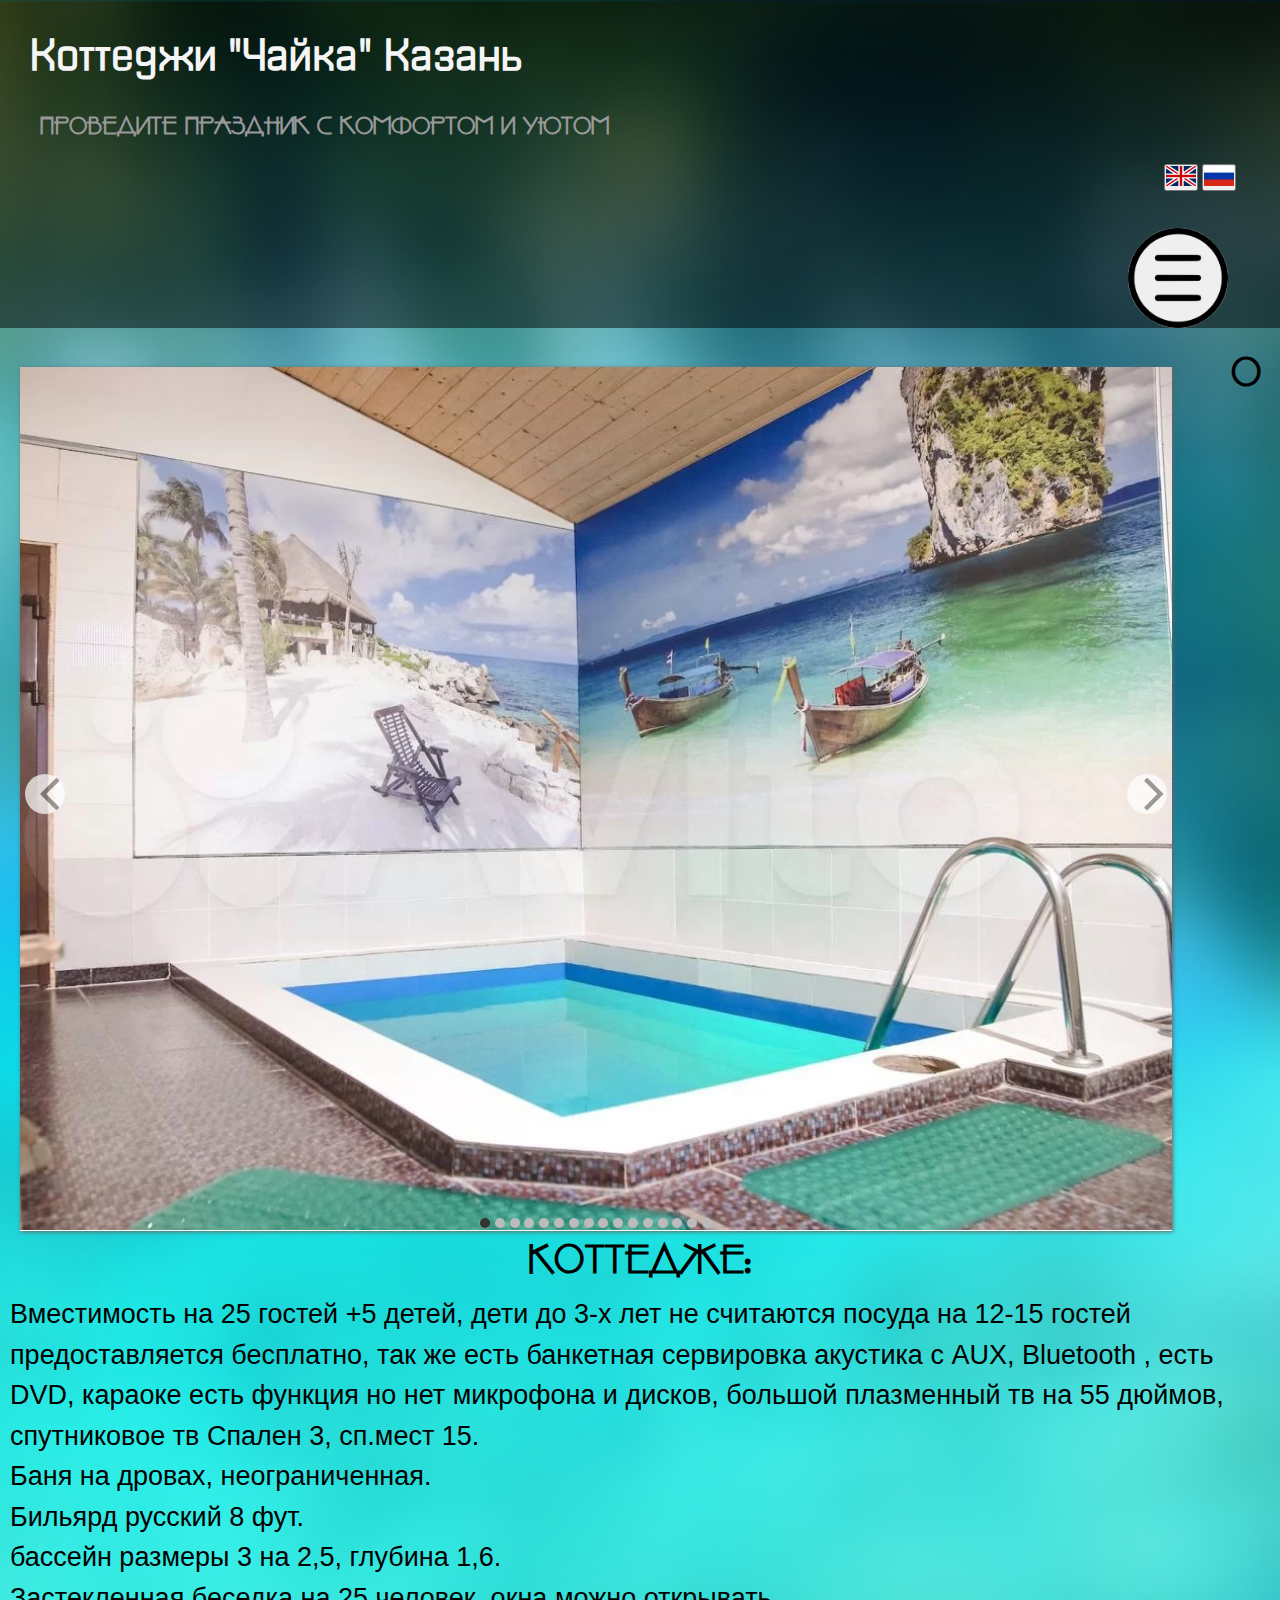
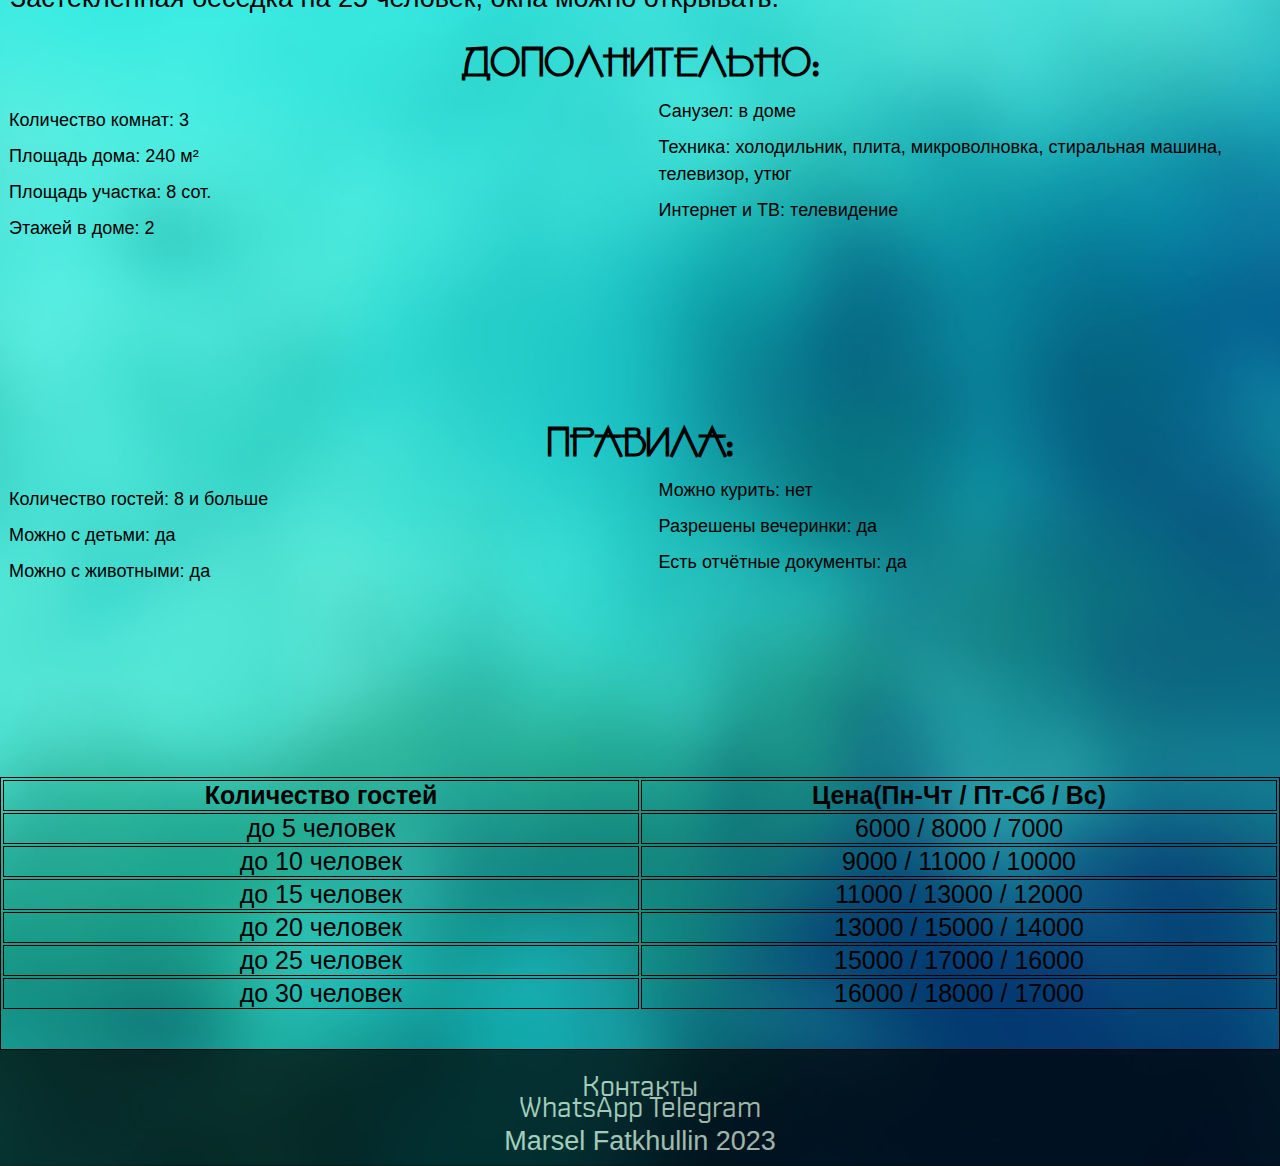
<file: chaika2.html>
<!DOCTYPE html>
<html lang="en">
<head>
    <meta charset="UTF-8">
    <meta http-equiv="X-UA-Compatible" content="IE=edge">
    <meta name="viewport" content="width=device-width, initial-scale=1.0">
    <meta name="description" content="Аренда загородного коттеджа Чайка">
    <meta name="keywords" content="Аренда, загородный дом, коттедж">
    <link rel="stylesheet" type="text/css" href="assets\css\style.css">
    <link rel="stylesheet" href="https://maxcdn.bootstrapcdn.com/font-awesome/4.5.0/css/font-awesome.min.css">
    <title>Коттеджи "Чайка"</title>



</head>
<body>
    <div class="main">
      <div class="header">
        <div class="logo">
    <div class="logo_text">
      <h1><a href="index.html">Коттеджи "Чайка" Казань</a></h1>
      <h2>Проведите праздник с комфортом и уютом</h2>
    </div>
    <div class="language">
      <button  onclick="document.location='chaika2-eng.html'"><img src="assets\img\eng.png" width="30px" height="20px"></button>
      <button  onclick="document.location='chaika2.html'"><img src="assets\img\rus.png" width="30px" height="20px"></button>

    </div>

    <button id="navigation"></button>


  </div>
  <div class="menubar" id="menubar">
    <ul class="menu">
      <li ><a href="index.html">Главная</a></li>
      <li><a href="chaika1.html">Чайка-1</a></li>
      <li class="selected"><a href="chaika2.html">Чайка-2</a></li>
      <li><a href="chaika3.html">Чайка-3</a></li>
      <li><a href="contacts.html">Контакты</a></li>
    </ul>
  </div>
  <script>
    let navigation = document.querySelector('#navigation');
    document.addEventListener("click", function(e) {
let m = document.querySelector('.menubar');
if (e.target.id != 'navigation' && e.target.id != 'menubar') {
m.style.display = 'none';
} else if (e.target.id == 'navigation') {
m.style.display = (m.style.display != 'flex') ? 'flex' : 'none';
}
if (document.documentElement.clientWidth > 1280) {
      m.style.display = 'block';
    }
});
  </script>

    </div>
        <div class="site_content">
            


          <section id="slider_bl">
            <div class="wrapper">
              <input checked type=radio name="slider" id="slide1" />
              <input type=radio name="slider" id="slide2" />
              <input type=radio name="slider" id="slide3" />
              <input type=radio name="slider" id="slide4" />
              <input type=radio name="slider" id="slide5" />
              <input type=radio name="slider" id="slide6" />
              <input type=radio name="slider" id="slide7" />
              <input type=radio name="slider" id="slide8" />
              <input type=radio name="slider" id="slide9" />
              <input type=radio name="slider" id="slide10" />
              <input type=radio name="slider" id="slide11" />
              <input type=radio name="slider" id="slide12" />
              <input type=radio name="slider" id="slide13" />
              <input type=radio name="slider" id="slide14" />
              <input type=radio name="slider" id="slide15" />
              <input type=radio name="slider" id="slide16" />
              <div class="slider-wrapper">
                <div class=inner>
                  <article>
                    <img src="assets\img\222\1.jpg" />
                  </article>
                  <article>
                    <img src="assets\img\222\2.jpg" />
                  </article>
                  <article>
                    <img src="assets\img\222\3.jpg" />
                  </article>
                  <article>
                    <img src="assets\img\222\4.jpg" />
                  </article>
                  <article>
                    <img src="assets\img\222\5.jpg" />
                  </article>
                  <article>
                    <img src="assets\img\222\6.jpg" />
                  </article>
                  <article>
                    <img src="assets\img\222\7.jpg" />
                  </article>
                  <article>
                    <img src="assets\img\222\8.jpg" />
                  </article>
                  <article>
                    <img src="assets\img\222\9.jpg" />
                  </article>
                  <article>
                    <img src="assets\img\222\10.jpg" />
                  </article>
                  <article>
                    <img src="assets\img\222\11.jpg" />
                  </article>
                  <article>
                    <img src="assets\img\222\12.jpg" />
                  </article>
                  <article>
                    <img src="assets\img\222\13.jpg" />
                  </article>
                  <article>
                    <img src="assets\img\222\14.jpg" />
                  </article>
                  <article>
                    <img src="assets\img\222\15.jpg" />
                  </article>
                  <article>
                    <img src="assets\img\222\16.jpg" />
                  </article>
                </div>
              </div>
              <div class="slider-prev-next-control">
                <label for=slide1></label>
                <label for=slide2></label>
                <label for=slide3></label>
                <label for=slide4></label>
                <label for=slide5></label>
                <label for=slide6></label>
                <label for=slide7></label>
                <label for=slide8></label>
                <label for=slide9></label>
                <label for=slide10></label>
                <label for=slide11></label>
                <label for=slide12></label>
                <label for=slide13></label>
                <label for=slide14></label>
                <label for=slide15></label>
                <label for=slide16></label>
              </div>
              <div class="slider-dot-control">
                <label for=slide1></label>
                <label for=slide2></label>
                <label for=slide3></label>
                <label for=slide4></label>
                <label for=slide5></label>
                <label for=slide6></label>
                <label for=slide7></label>
                <label for=slide8></label>
                <label for=slide9></label>
                <label for=slide10></label>
                <label for=slide11></label>
                <label for=slide12></label>
                <label for=slide13></label>
                <label for=slide14></label>
                <label for=slide15></label>
                <label for=slide16></label>
              </div>
            </div>
            <div class="description_text">
              <h2>О коттедже:</h2>
              <p>Вместимость на 25 гостей +5 детей, дети до 3-х лет не считаются
                посуда на 12-15 гостей предоставляется бесплатно, так же есть банкетная сервировка
                акустика с AUX, Bluetooth , есть DVD, караоке есть функция но нет микрофона и дисков, большой плазменный тв на 55 дюймов, спутниковое тв
                Спален 3, сп.мест 15.<br>
                Баня на дровах, неограниченная.<br>
                Бильярд русский 8 фут.<br>
                бассейн размеры 3 на 2,5, глубина 1,6.<br>
                Застекленная беседка на 25 человек, окна можно открывать.<br>
                </p>
            </div>
            <div class="dop">
              <h2>Дополнительно:</h2>
              <ul class="dop_spisok">
                <li><p>Количество комнат: 3</p></li>
                <li><p>Площадь дома: 240 м²</p></li>
                <li><p>Площадь участка: 8 сот.</p></li>
                <li><p>Этажей в доме: 2</p></li>
                <li><p>Санузел: в доме</p></li>
                <li><p>Техника: холодильник, плита, микроволновка, стиральная машина, телевизор, утюг</p></li>
                <li><p>Интернет и ТВ: телевидение</p></li>
              </ul>
              <div>
                <h2>Правила:</h2>
                <ul class="dop_spisok">
                  <li><p>Количество гостей: 8 и больше</p></li>
                  <li><p>Можно с детьми: да</p></li>
                  <li><p>Можно с животными: да</p></li>
                  <li><p>Можно курить: нет</p></li>
                  <li><p>Разрешены вечеринки: да</p></li>
                  <li><p>Есть отчётные документы: да</p></li>
                </ul>
              </div>
            </div>
            <table>
              <tr><th>Количество гостей</th><th>Цена(Пн-Чт / Пт-Сб / Вс)</th></tr> 
              <tr><td>до 5 человек</td><td>6000 / 8000 / 7000</td></tr>
              <tr><td>до 10 человек</td><td>9000 / 11000 / 10000</td></tr>
              <tr><td>до 15 человек</td><td>11000 / 13000 / 12000</td></tr>
              <tr><td>до 20 человек</td><td>13000 / 15000 / 14000</td></tr>
              <tr><td>до 25 человек</td><td>15000 / 17000 / 16000</td></tr>
              <tr><td>до 30 человек</td><td>16000 / 18000 / 17000</td></tr> 
              </table>

        </div>

        <div class="footer">
          <a href="#">Контакты</a><br>
          <a href="https://wa.me/79655908129">WhatsApp   </a>
          <a href="https://t.me/leviy_4el">   Telegram</a><br>
          <p>Marsel Fatkhullin 2023</p>

      </div>
    </div>
    
</body>
</html>
</file>
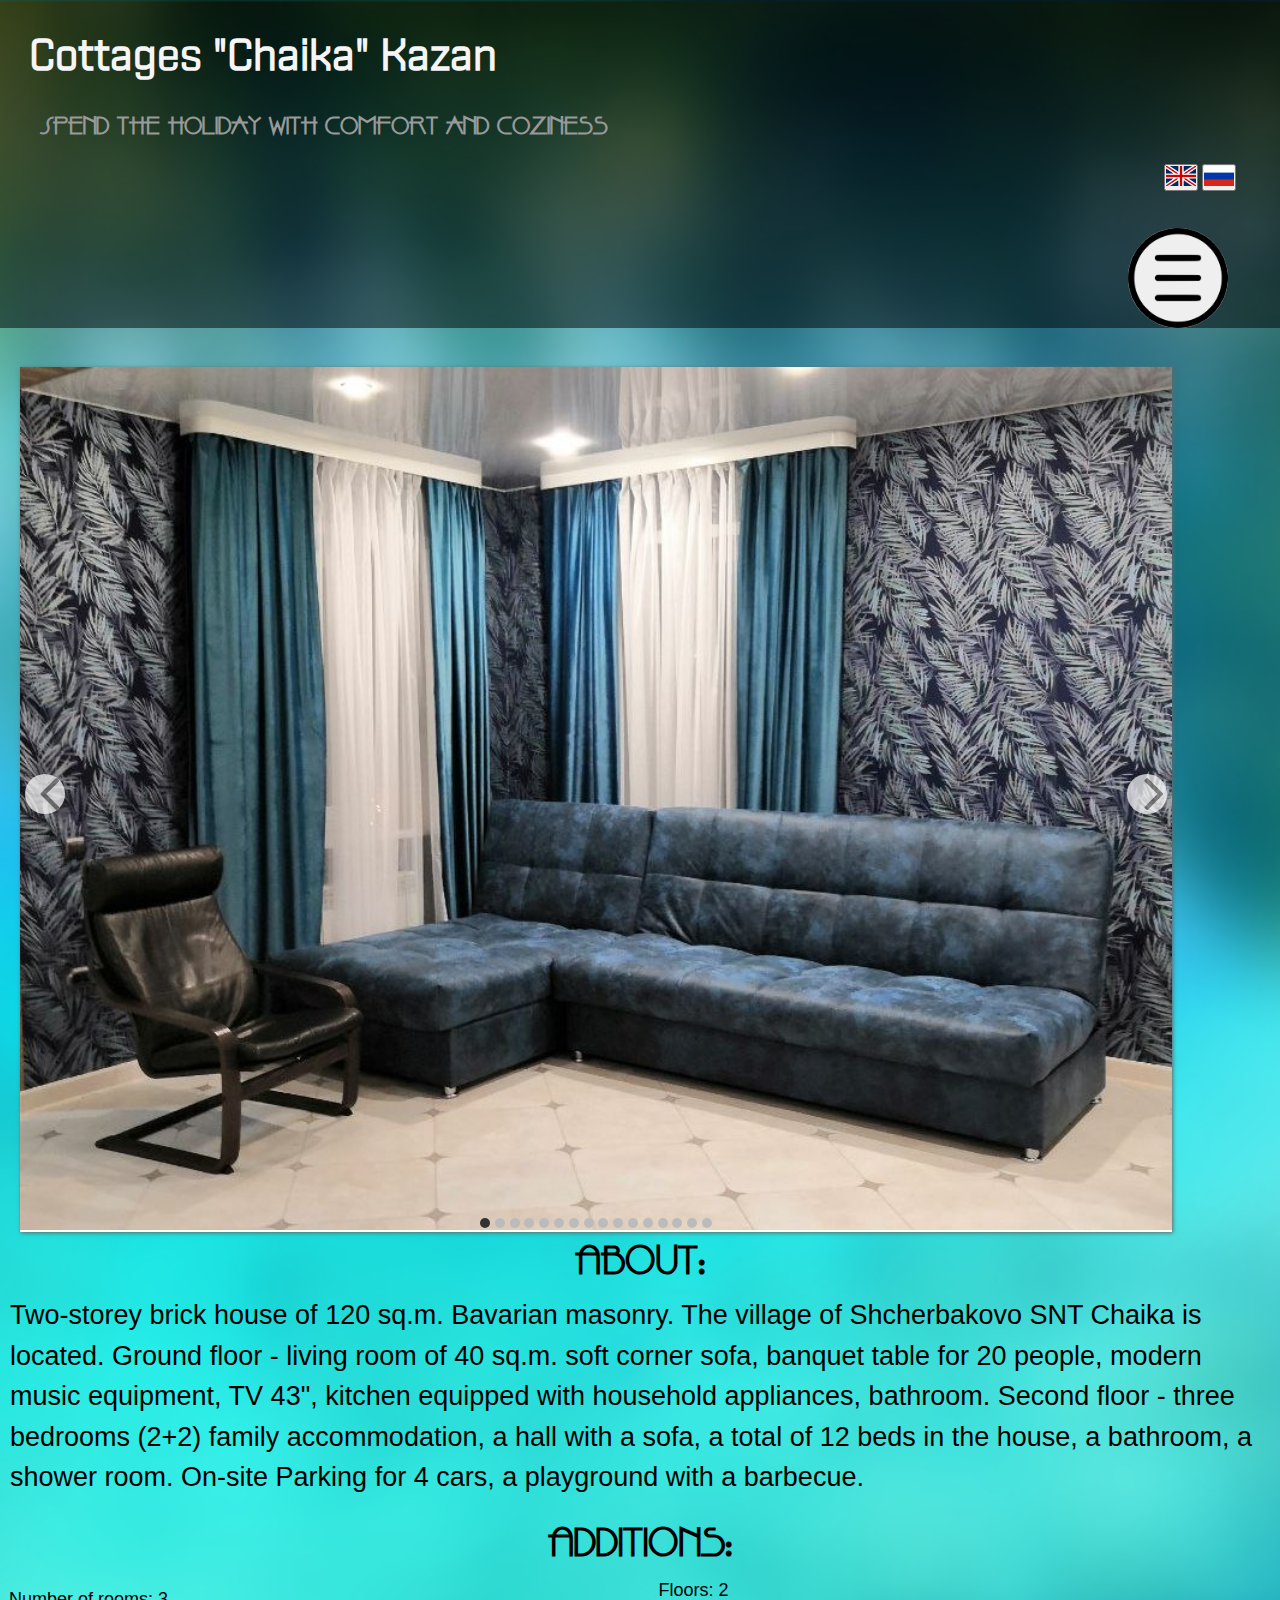
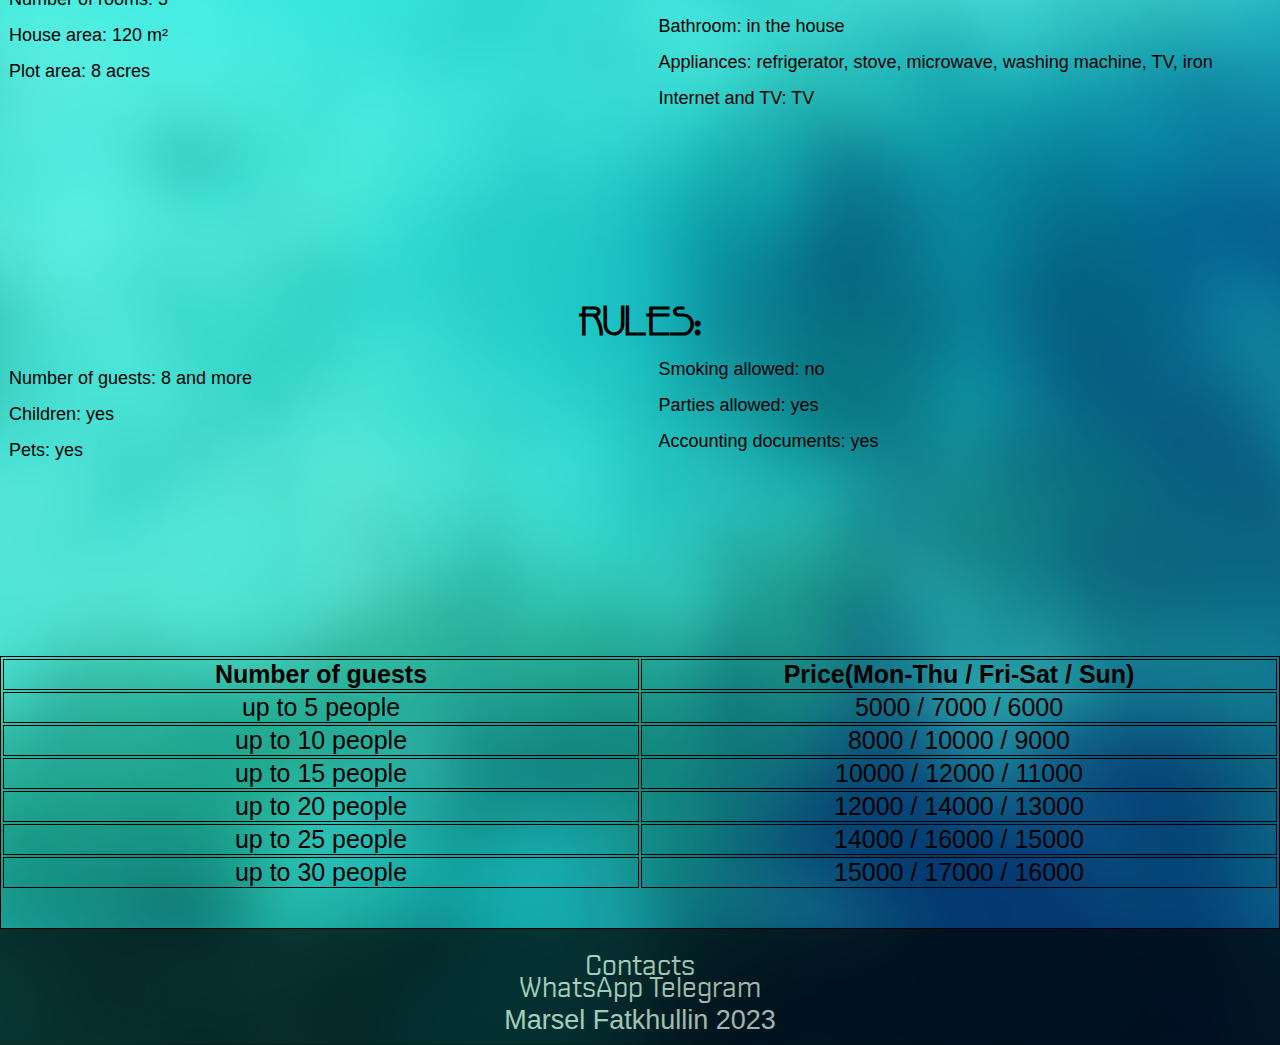
<file: chaika3-eng.html>
<!DOCTYPE html>
<html lang="en">
<head>
    <meta charset="UTF-8">
    <meta http-equiv="X-UA-Compatible" content="IE=edge">
    <meta name="viewport" content="width=device-width, initial-scale=1.0">
    <meta name="description" content="Аренда загородного коттеджа Чайка">
    <meta name="keywords" content="Аренда, загородный дом, коттедж">
    <link rel="stylesheet" type="text/css" href="assets\css\style.css">
    <link rel="stylesheet" href="https://maxcdn.bootstrapcdn.com/font-awesome/4.5.0/css/font-awesome.min.css">
    <title>Cottages "Chaika"</title>
</head>
<body>
    <div class="main">
      <div class="header">
        <div class="logo">
    <div class="logo_text">
      <h1><a href="index-eng.html">Cottages "Chaika" Kazan</a></h1>
      <h2>Spend the holiday with comfort and coziness</h2>
    </div>
    <div class="language">
      <button  onclick="document.location='chaika3-eng.html'"><img src="assets\img\eng.png" width="30px" height="20px"></button>
      <button  onclick="document.location='chaika3.html'"><img src="assets\img\rus.png" width="30px" height="20px"></button>

    </div>

    <button id="navigation"></button>


  </div>
  <div class="menubar" id="menubar">
    <ul class="menu">
      <li ><a href="index-eng.html">Main</a></li>
      <li><a href="chaika1-eng.html">Chaika-1</a></li>
      <li><a href="chaika2-eng.html">Chaika-2</a></li>
      <li class="selected"><a href="chaika3-eng.html">Chaika-3</a></li>
      <li><a href="contacts-eng.html">Contacts</a></li>
    </ul>
  </div>
  <script>
    let navigation = document.querySelector('#navigation');
    document.addEventListener("click", function(e) {
let m = document.querySelector('.menubar');
if (e.target.id != 'navigation' && e.target.id != 'menubar') {
m.style.display = 'none';
} else if (e.target.id == 'navigation') {
m.style.display = (m.style.display != 'flex') ? 'flex' : 'none';
}
if (document.documentElement.clientWidth > 1280) {
      m.style.display = 'block';
    }
});
  </script>

    </div>
        <div class="site_content">
          <section id="slider_bl">
            <div class="wrapper">
              <input checked type=radio name="slider" id="slide1" />
              <input type=radio name="slider" id="slide2" />
              <input type=radio name="slider" id="slide3" />
              <input type=radio name="slider" id="slide4" />
              <input type=radio name="slider" id="slide5" />
              <input type=radio name="slider" id="slide6" />
              <input type=radio name="slider" id="slide7" />
              <input type=radio name="slider" id="slide8" />
              <input type=radio name="slider" id="slide9" />
              <input type=radio name="slider" id="slide10" />
              <input type=radio name="slider" id="slide11" />
              <input type=radio name="slider" id="slide12" />
              <input type=radio name="slider" id="slide13" />
              <input type=radio name="slider" id="slide14" />
              <input type=radio name="slider" id="slide15" />
              <input type=radio name="slider" id="slide16" />
              <div class="slider-wrapper">
                <div class=inner>
                  <article>
                    <img src="assets\img\333\1.jpg" />
                  </article>
                  <article>
                    <img src="assets\img\333\2.jpg" />
                  </article>
                  <article>
                    <img src="assets\img\333\3.jpg" />
                  </article>
                  <article>
                    <img src="assets\img\333\4.jpg" />
                  </article>
                  <article>
                    <img src="assets\img\333\5.jpg" />
                  </article>
                  <article>
                    <img src="assets\img\333\6.jpg" />
                  </article>
                  <article>
                    <img src="assets\img\333\7.jpg" />
                  </article>
                  <article>
                    <img src="assets\img\333\8.jpg" />
                  </article>
                  <article>
                    <img src="assets\img\333\9.jpg" />
                  </article>
                  <article>
                    <img src="assets\img\333\10.jpg" />
                  </article>
                  <article>
                    <img src="assets\img\333\11.jpg" />
                  </article>
                  <article>
                    <img src="assets\img\333\12.jpg" />
                  </article>
                  <article>
                    <img src="assets\img\333\13.jpg" />
                  </article>
                  <article>
                    <img src="assets\img\333\14.jpg" />
                  </article>
                  <article>
                    <img src="assets\img\333\15.jpg" />
                  </article>
                  <article>
                    <img src="assets\img\333\16.jpg" />
                  </article>
                </div>
              </div>
              <div class="slider-prev-next-control">
                <label for=slide1></label>
                <label for=slide2></label>
                <label for=slide3></label>
                <label for=slide4></label>
                <label for=slide5></label>
                <label for=slide6></label>
                <label for=slide7></label>
                <label for=slide8></label>
                <label for=slide9></label>
                <label for=slide10></label>
                <label for=slide11></label>
                <label for=slide12></label>
                <label for=slide13></label>
                <label for=slide14></label>
                <label for=slide15></label>
                <label for=slide16></label>
              </div>
              <div class="slider-dot-control">
                <label for=slide1></label>
                <label for=slide2></label>
                <label for=slide3></label>
                <label for=slide4></label>
                <label for=slide5></label>
                <label for=slide6></label>
                <label for=slide7></label>
                <label for=slide8></label>
                <label for=slide9></label>
                <label for=slide10></label>
                <label for=slide11></label>
                <label for=slide12></label>
                <label for=slide13></label>
                <label for=slide14></label>
                <label for=slide15></label>
                <label for=slide16></label>
              </div>
            </div>
            <div class="description_text">
              <h2>About:</h2>
              <p>Two-storey brick house of 120 sq.m. Bavarian masonry.
                The village of Shcherbakovo SNT Chaika is located.
                Ground floor - living room of 40 sq.m. soft corner sofa, banquet table for 20 people, modern music equipment, TV 43", kitchen equipped with household appliances, bathroom.
                Second floor - three bedrooms (2+2) family accommodation, a hall with a sofa, a total of 12 beds in the house, a bathroom, a shower room.
                On-site Parking for 4 cars, a playground with a barbecue.
                </p>
            </div>
            <div class="dop">
              <h2>Additions:</h2>
              <ul class="dop_spisok">
                <li><p>Number of rooms: 3</p></li>
                <li><p>House area: 120 m²</p></li>
                <li><p>Plot area: 8 acres</p></li>
                <li><p>Floors: 2</p></li>
                <li><p>Bathroom: in the house</p></li>
                <li><p>Appliances: refrigerator, stove, microwave, washing machine, TV, iron</p></li>
                <li><p>Internet and TV: TV</p></li>
              </ul>
              <div>
                <h2>Rules:</h2>
                <ul class="dop_spisok">
                  <li><p>Number of guests: 8 and more</p></li>
                  <li><p>Children: yes</p></li>
                  <li><p>Pets: yes</p></li>
                  <li><p>Smoking allowed: no</p></li>
                  <li><p>Parties allowed: yes</p></li>
                  <li><p>Accounting documents: yes</p></li>
                </ul>
              </div>
            </div>
            <table>
              <tr><th>Number of guests</th><th>Price(Mon-Thu / Fri-Sat / Sun)</th></tr> 
              <tr><td>up to 5 people</td><td>5000 / 7000 / 6000</td></tr>
              <tr><td>up to 10 people</td><td>8000 / 10000 / 9000</td></tr>
              <tr><td>up to 15 people</td><td>10000 / 12000 / 11000</td></tr>
              <tr><td>up to 20 people</td><td>12000 / 14000 / 13000</td></tr>
              <tr><td>up to 25 people</td><td>14000 / 16000 / 15000</td></tr>
              <tr><td>up to 30 people</td><td>15000 / 17000 / 16000</td></tr> 
              </table>

        </div>

        <div class="footer">
          <a href="contacts-eng.html">Contacts</a><br>
          <a href="https://wa.me/79655908129">WhatsApp   </a>
          <a href="https://t.me/leviy_4el">   Telegram</a><br>
          <p>Marsel Fatkhullin 2023</p>

      </div>
    </div>
    
</body>
</html>
</file>
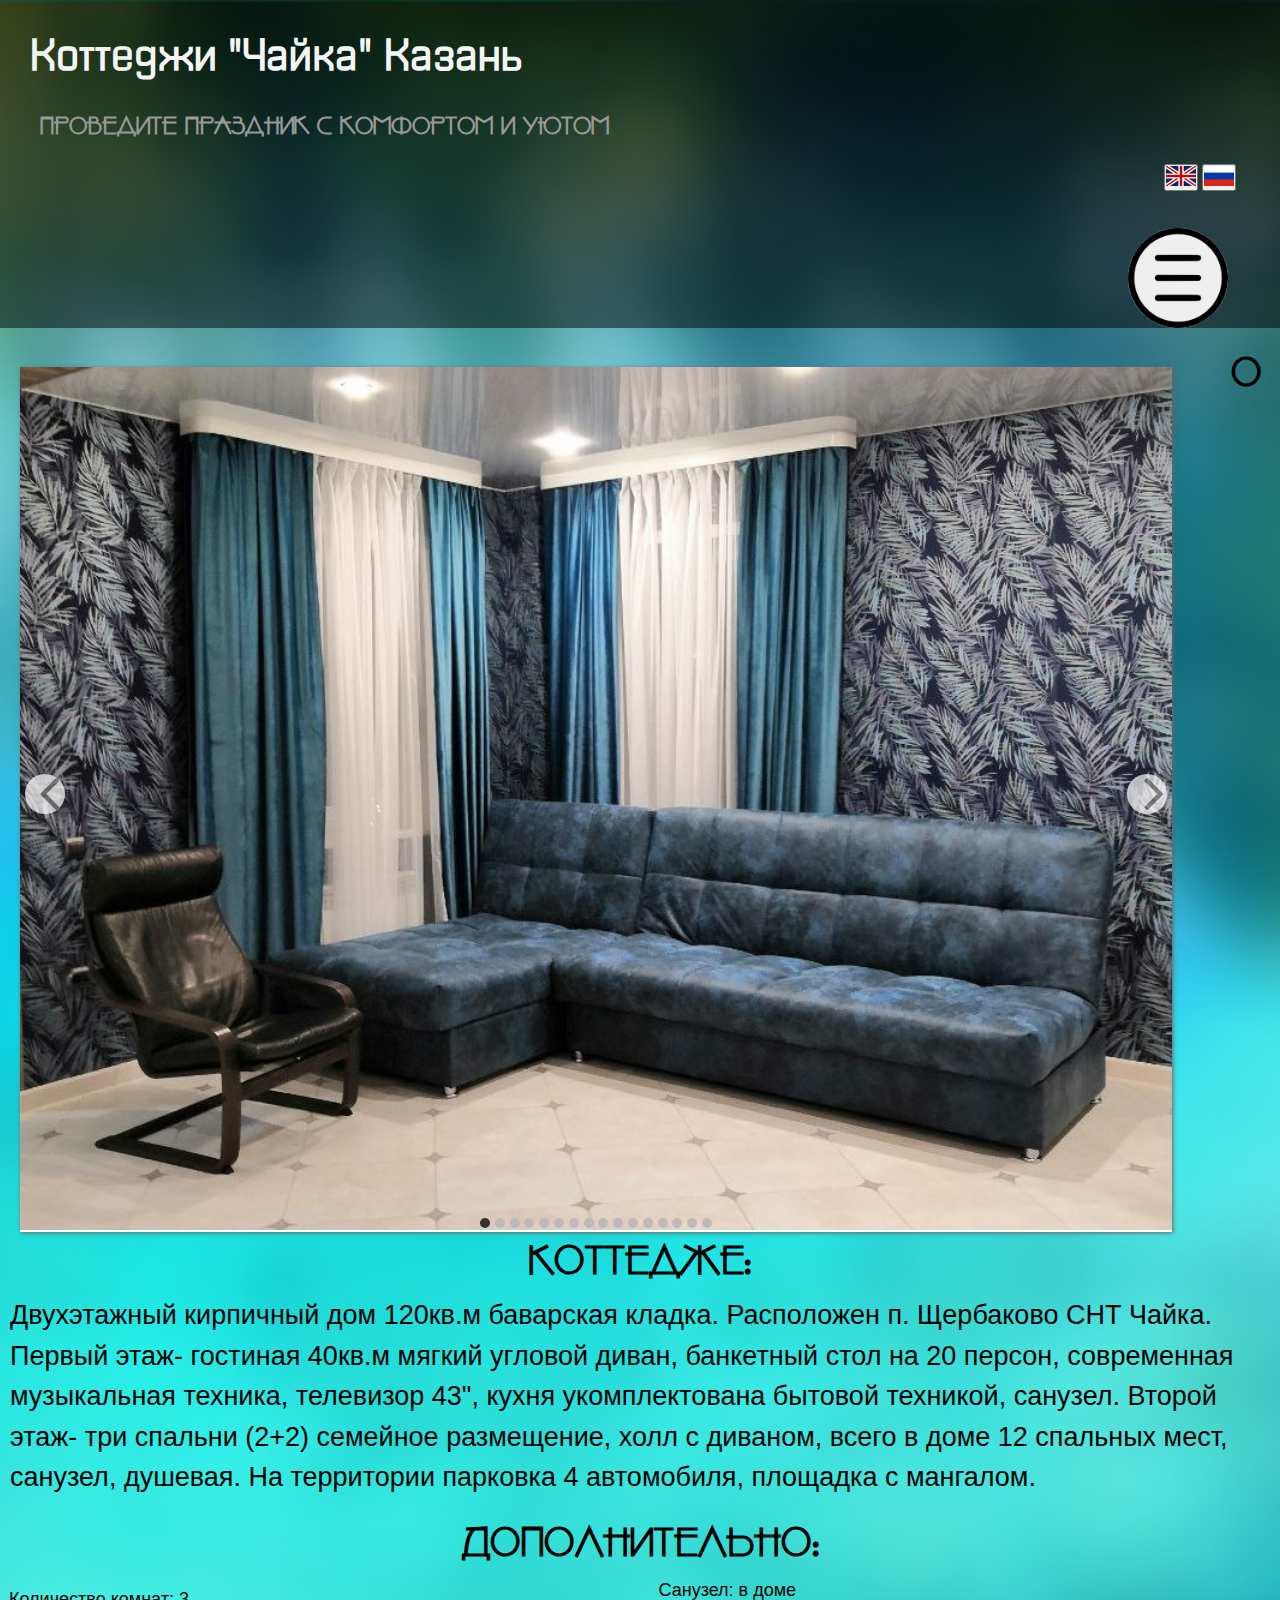
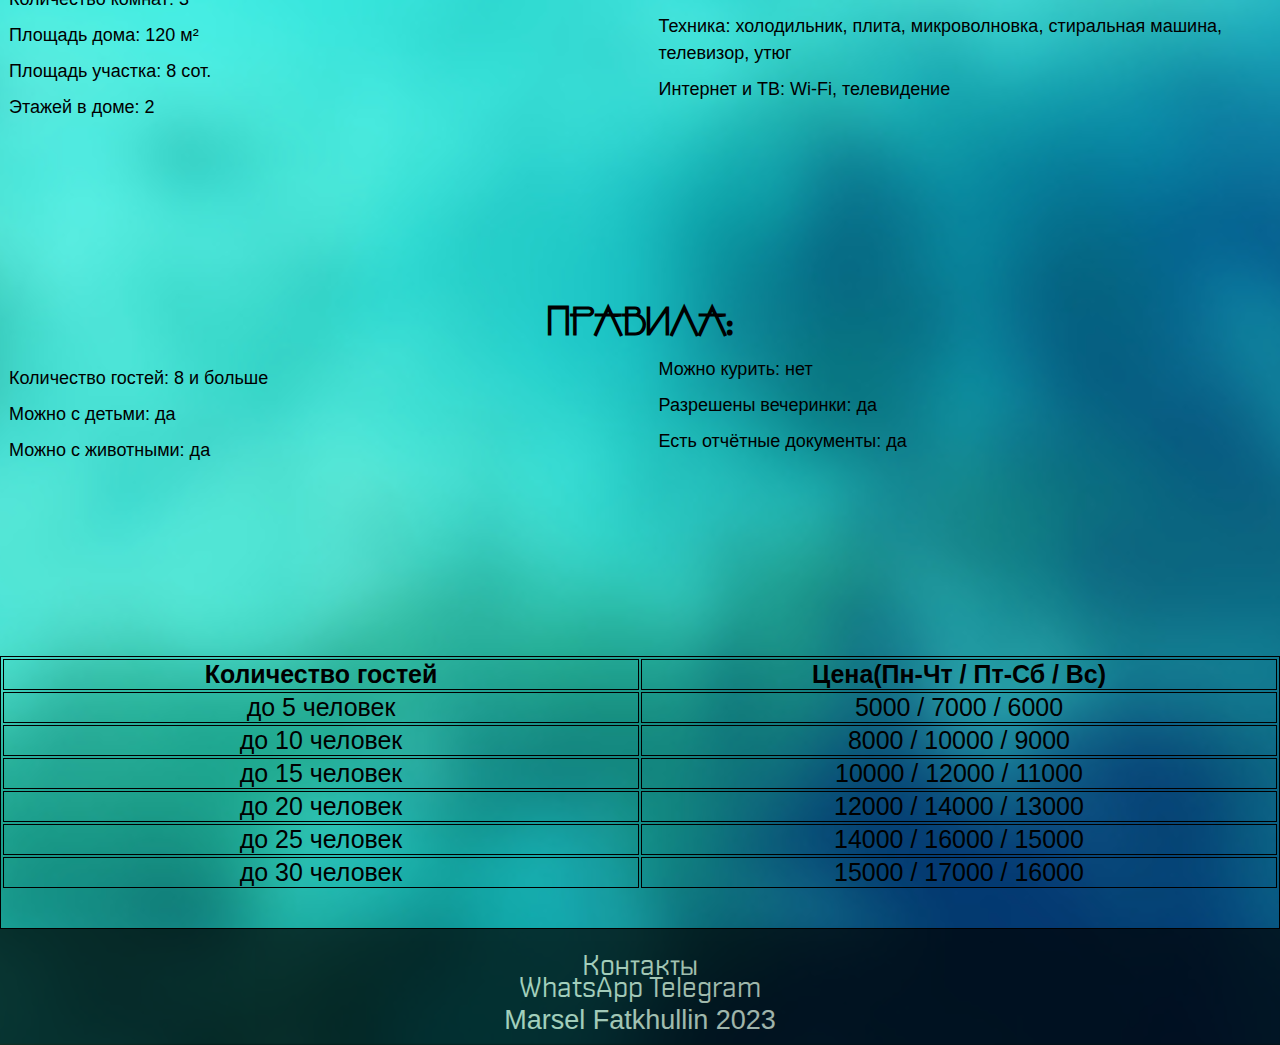
<file: chaika3.html>
<!DOCTYPE html>
<html lang="en">
<head>
    <meta charset="UTF-8">
    <meta http-equiv="X-UA-Compatible" content="IE=edge">
    <meta name="viewport" content="width=device-width, initial-scale=1.0">
    <meta name="description" content="Аренда загородного коттеджа Чайка">
    <meta name="keywords" content="Аренда, загородный дом, коттедж">
    <link rel="stylesheet" type="text/css" href="assets\css\style.css">
    <link rel="stylesheet" href="https://maxcdn.bootstrapcdn.com/font-awesome/4.5.0/css/font-awesome.min.css">
    <title>Коттеджи "Чайка"</title>
</head>
<body>
    <div class="main">
      <div class="header">
        <div class="logo">
    <div class="logo_text">
      <h1><a href="index.html">Коттеджи "Чайка" Казань</a></h1>
      <h2>Проведите праздник с комфортом и уютом</h2>
    </div>
    <div class="language">
      <button  onclick="document.location='chaika3-eng.html'"><img src="assets\img\eng.png" width="30px" height="20px"></button>
      <button  onclick="document.location='chaika3.html'"><img src="assets\img\rus.png" width="30px" height="20px"></button>

    </div>

    <button id="navigation"></button>


  </div>
  <div class="menubar" id="menubar">
    <ul class="menu">
      <li ><a href="index.html">Главная</a></li>
      <li><a href="chaika1.html">Чайка-1</a></li>
      <li><a href="chaika2.html">Чайка-2</a></li>
      <li class="selected"><a href="chaika3.html">Чайка-3</a></li>
      <li><a href="contacts.html">Контакты</a></li>
    </ul>
  </div>
  <script>
    let navigation = document.querySelector('#navigation');
    document.addEventListener("click", function(e) {
let m = document.querySelector('.menubar');
if (e.target.id != 'navigation' && e.target.id != 'menubar') {
m.style.display = 'none';
} else if (e.target.id == 'navigation') {
m.style.display = (m.style.display != 'flex') ? 'flex' : 'none';
}
if (document.documentElement.clientWidth > 1280) {
      m.style.display = 'block';
    }
});
  </script>

    </div>
        <div class="site_content">
          <section id="slider_bl">
            <div class="wrapper">
              <input checked type=radio name="slider" id="slide1" />
              <input type=radio name="slider" id="slide2" />
              <input type=radio name="slider" id="slide3" />
              <input type=radio name="slider" id="slide4" />
              <input type=radio name="slider" id="slide5" />
              <input type=radio name="slider" id="slide6" />
              <input type=radio name="slider" id="slide7" />
              <input type=radio name="slider" id="slide8" />
              <input type=radio name="slider" id="slide9" />
              <input type=radio name="slider" id="slide10" />
              <input type=radio name="slider" id="slide11" />
              <input type=radio name="slider" id="slide12" />
              <input type=radio name="slider" id="slide13" />
              <input type=radio name="slider" id="slide14" />
              <input type=radio name="slider" id="slide15" />
              <input type=radio name="slider" id="slide16" />
              <div class="slider-wrapper">
                <div class=inner>
                  <article>
                    <img src="assets\img\333\1.jpg" />
                  </article>
                  <article>
                    <img src="assets\img\333\2.jpg" />
                  </article>
                  <article>
                    <img src="assets\img\333\3.jpg" />
                  </article>
                  <article>
                    <img src="assets\img\333\4.jpg" />
                  </article>
                  <article>
                    <img src="assets\img\333\5.jpg" />
                  </article>
                  <article>
                    <img src="assets\img\333\6.jpg" />
                  </article>
                  <article>
                    <img src="assets\img\333\7.jpg" />
                  </article>
                  <article>
                    <img src="assets\img\333\8.jpg" />
                  </article>
                  <article>
                    <img src="assets\img\333\9.jpg" />
                  </article>
                  <article>
                    <img src="assets\img\333\10.jpg" />
                  </article>
                  <article>
                    <img src="assets\img\333\11.jpg" />
                  </article>
                  <article>
                    <img src="assets\img\333\12.jpg" />
                  </article>
                  <article>
                    <img src="assets\img\333\13.jpg" />
                  </article>
                  <article>
                    <img src="assets\img\333\14.jpg" />
                  </article>
                  <article>
                    <img src="assets\img\333\15.jpg" />
                  </article>
                  <article>
                    <img src="assets\img\333\16.jpg" />
                  </article>
                </div>
              </div>
              <div class="slider-prev-next-control">
                <label for=slide1></label>
                <label for=slide2></label>
                <label for=slide3></label>
                <label for=slide4></label>
                <label for=slide5></label>
                <label for=slide6></label>
                <label for=slide7></label>
                <label for=slide8></label>
                <label for=slide9></label>
                <label for=slide10></label>
                <label for=slide11></label>
                <label for=slide12></label>
                <label for=slide13></label>
                <label for=slide14></label>
                <label for=slide15></label>
                <label for=slide16></label>
              </div>
              <div class="slider-dot-control">
                <label for=slide1></label>
                <label for=slide2></label>
                <label for=slide3></label>
                <label for=slide4></label>
                <label for=slide5></label>
                <label for=slide6></label>
                <label for=slide7></label>
                <label for=slide8></label>
                <label for=slide9></label>
                <label for=slide10></label>
                <label for=slide11></label>
                <label for=slide12></label>
                <label for=slide13></label>
                <label for=slide14></label>
                <label for=slide15></label>
                <label for=slide16></label>
              </div>
            </div>
            <div class="description_text">
              <h2>О коттедже:</h2>
              <p>Двухэтажный кирпичный дом 120кв.м баварская кладка.
                Расположен п. Щербаково СНТ Чайка.
                Первый этаж- гостиная 40кв.м мягкий угловой диван, банкетный стол на 20 персон, современная музыкальная техника, телевизор 43", кухня укомплектована бытовой техникой, санузел.
                Второй этаж- три спальни (2+2) семейное размещение, холл с диваном, всего в доме 12 спальных мест, санузел, душевая.
                На территории парковка 4 автомобиля, площадка с мангалом.
                </p>
            </div>
            <div class="dop">
              <h2>Дополнительно:</h2>
              <ul class="dop_spisok">
                <li><p>Количество комнат: 3</p></li>
                <li><p>Площадь дома: 120 м²</p></li>
                <li><p>Площадь участка: 8 сот.</p></li>
                <li><p>Этажей в доме: 2</p></li>
                <li><p>Санузел: в доме</p></li>
                <li><p>Техника: холодильник, плита, микроволновка, стиральная машина, телевизор, утюг</p></li>
                <li><p>Интернет и ТВ: Wi-Fi, телевидение</p></li>
              </ul>
              <div>
                <h2>Правила:</h2>
                <ul class="dop_spisok">
                  <li><p>Количество гостей: 8 и больше</p></li>
                  <li><p>Можно с детьми: да</p></li>
                  <li><p>Можно с животными: да</p></li>
                  <li><p>Можно курить: нет</p></li>
                  <li><p>Разрешены вечеринки: да</p></li>
                  <li><p>Есть отчётные документы: да</p></li>
                </ul>
              </div>
            </div>
            <table>
              <tr><th>Количество гостей</th><th>Цена(Пн-Чт / Пт-Сб / Вс)</th></tr> 
              <tr><td>до 5 человек</td><td>5000 / 7000 / 6000</td></tr>
              <tr><td>до 10 человек</td><td>8000 / 10000 / 9000</td></tr>
              <tr><td>до 15 человек</td><td>10000 / 12000 / 11000</td></tr>
              <tr><td>до 20 человек</td><td>12000 / 14000 / 13000</td></tr>
              <tr><td>до 25 человек</td><td>14000 / 16000 / 15000</td></tr>
              <tr><td>до 30 человек</td><td>15000 / 17000 / 16000</td></tr> 
              </table>

        </div>

        <div class="footer">
          <a href="#">Контакты</a><br>
          <a href="https://wa.me/79655908129">WhatsApp   </a>
          <a href="https://t.me/leviy_4el">   Telegram</a><br>
          <p>Marsel Fatkhullin 2023</p>

      </div>
    </div>
    
</body>
</html>
</file>
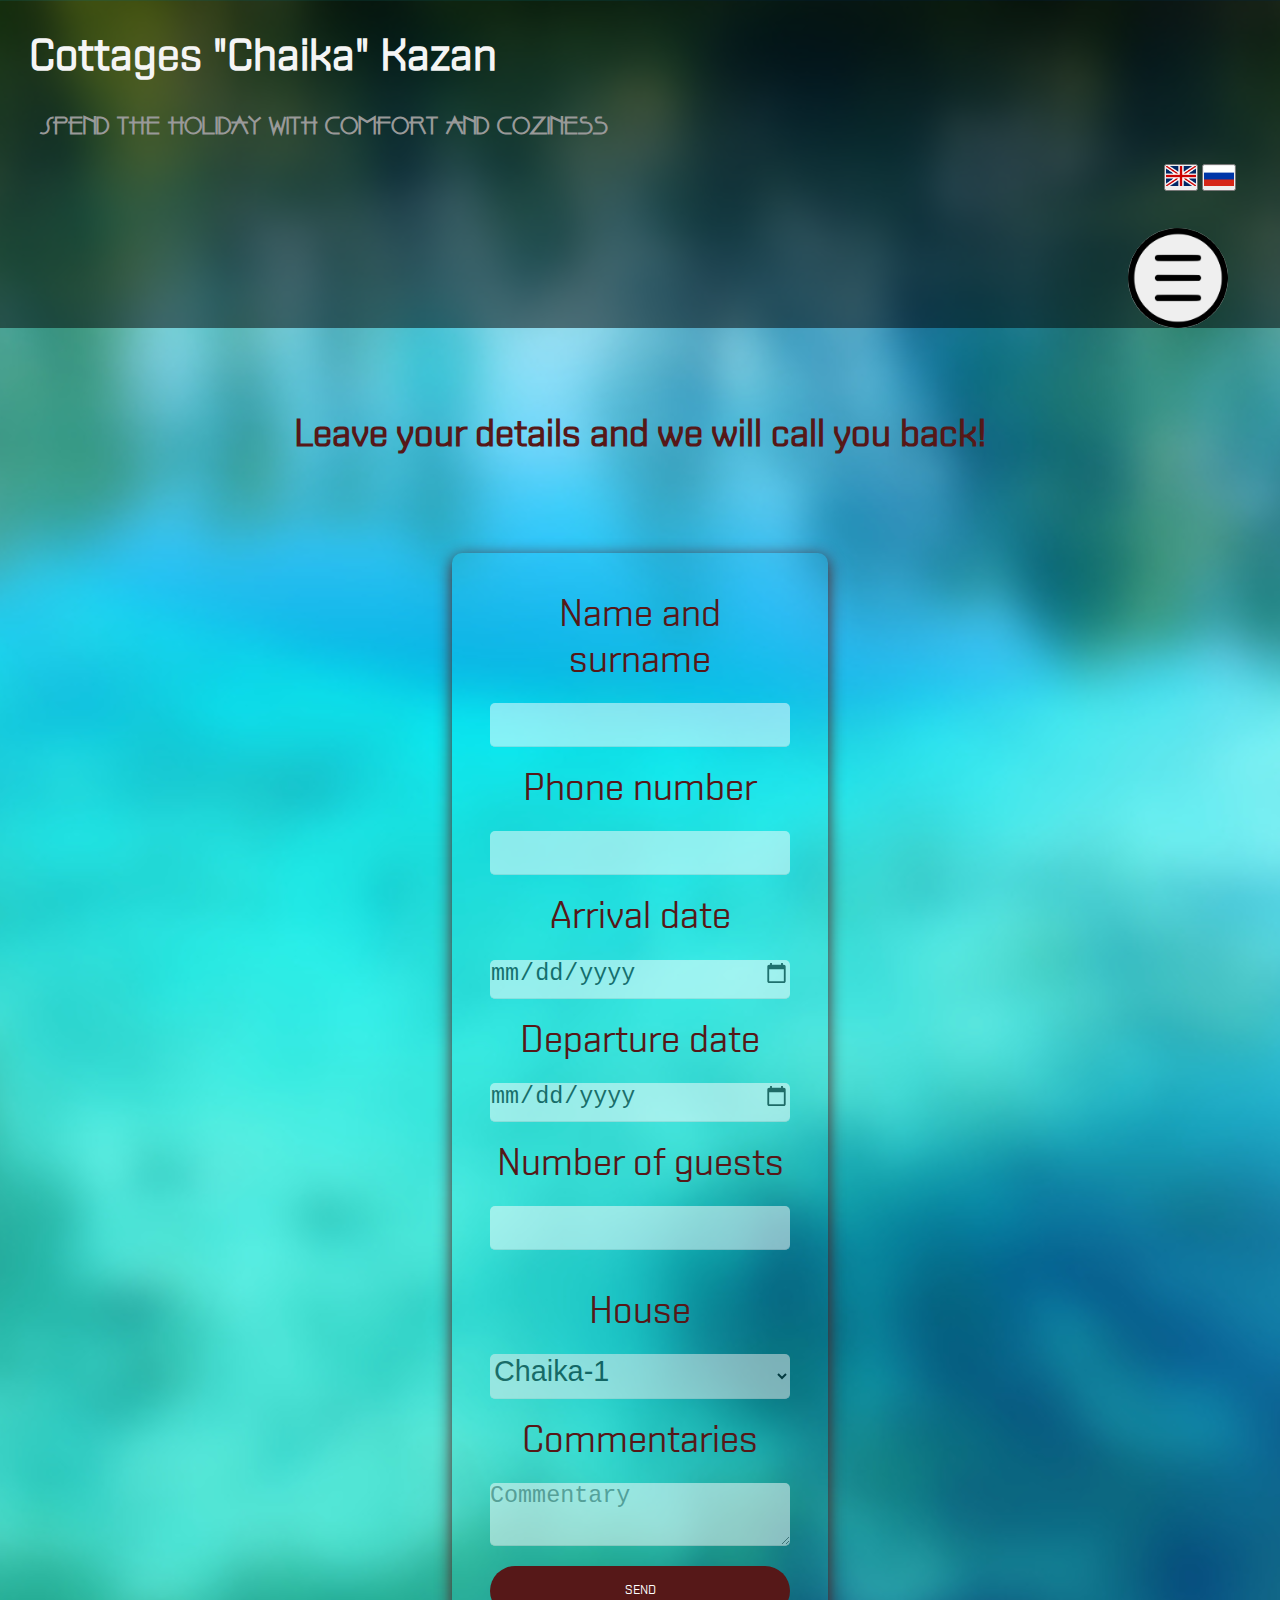
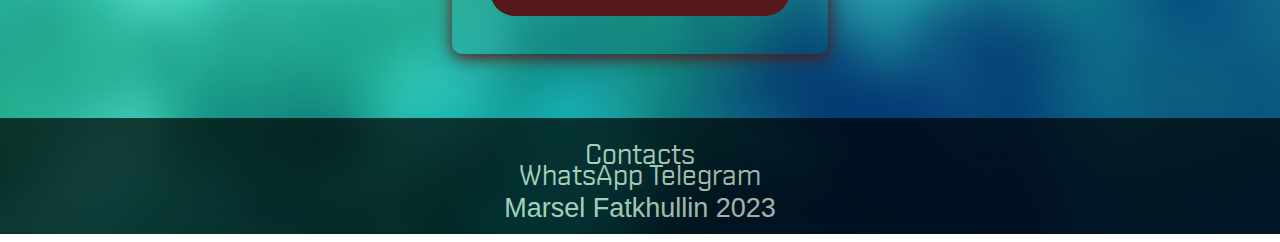
<file: contacts-eng.html>
<!DOCTYPE html>
<html lang="en">
<head>
    <meta charset="UTF-8">
    <meta http-equiv="X-UA-Compatible" content="IE=edge">
    <meta name="viewport" content="width=device-width, initial-scale=1.0">
    <meta name="description" content="Аренда загородного коттеджа Чайка">
    <meta name="keywords" content="Аренда, загородный дом, коттедж">
    <link rel="stylesheet" type="text/css" href="assets\css\style.css">
    <link rel="stylesheet" href="https://maxcdn.bootstrapcdn.com/font-awesome/4.5.0/css/font-awesome.min.css">
    <title>Cottages "Chaika"</title>


</head>
<body>
    <div class="main">
        <div class="header">
            <div class="logo">
				<div class="logo_text">
					<h1><a href="index-eng.html">Cottages "Chaika" Kazan</a></h1>
					<h2>Spend the holiday with comfort and coziness</h2>
				</div>
        <div class="language">
          <button  onclick="document.location='contacts-eng.html'"><img src="assets\img\eng.png" width="30px" height="20px"></button>
          <button  onclick="document.location='contacts.html'"><img src="assets\img\rus.png" width="30px" height="20px"></button>

        </div>

        <button id="navigation"></button>


			</div>
			<div class="menubar" id="menubar">
				<ul class="menu">
					<li ><a href="index-eng.html">Main</a></li>
					<li><a href="chaika1-eng.html">Chaika-1</a></li>
					<li><a href="chaika2-eng.html">Chaika-2</a></li>
					<li><a href="chaika3-eng.html">Chaika-3</a></li>
          <li class="selected"><a href="contacts-eng.html">Contacts</a></li>
				</ul>
			</div>
      <script>
        let navigation = document.querySelector('#navigation');
        document.addEventListener("click", function(e) {
  let m = document.querySelector('.menubar');
  if (e.target.id != 'navigation' && e.target.id != 'menubar') {
    m.style.display = 'none';
  } else if (e.target.id == 'navigation') {
    m.style.display = (m.style.display != 'flex') ? 'flex' : 'none';
  }
  if (document.documentElement.clientWidth > 1280) {
          m.style.display = 'block';
        }
});
      </script>

        </div>
<div class="site_content">
    <h2 id="h_contact">Leave your details and we will call you back!</h2>
    <div class="form_wrapper">
        <form id="registration" action="POST" name="submit-to-google-sheet">
            <label>Name and surname</label> <br>
            <input type="text" id="text" name="Name" required autocomplete="off"><br>
            <label>Phone number</label><br>
            <input type="tel" id="text" name="Phone_number" required autocomplete="off"><br>
            <label>Arrival date</label><br>
            <input type="date" id="text" name="Date1" required autocomplete="off"><br>
            <label>Departure date</label><br>
            <input type="date" id="text" name="Date2" required autocomplete="off"><br>
            <label>Number of guests</label><br>
            <input type="text" id="text" name="Number_of_clients" required autocomplete="off" onchange="handleChange(this)"><br><br>
            <label>House</label><br>
            <select name="House" id="text">
              <option value="1">Chaika-1</option>
              <option value="2">Chaika-2</option>
              <option value="3">Chaika-3</option>
            </select><br>
            <label>Commentaries</label><br>
            <textarea type="text" id="text" name="Commentaries" placeholder="Commentary" autocomplete="off"></textarea><br>
            <button type="submit" class="form_button">Send</button>
            <span id="success"></span>
        </form>

    </div>

</div>
<script>
  function handleChange(input) {
    if (input.value < 0) input.value = 0;
    if (input.value > 30) input.value = 30;
  }
</script>
<script>
  const scriptURL = 'https://script.google.com/macros/s/AKfycbw3THh1AChjIrimh8HjZsrf6aMr1avl_7hVCiONeFhGXmN8B9uHffW1Ydo5yfv0-i_M/exec'
  const form = document.forms['submit-to-google-sheet']
  const success = document.getElementById('success');
  form.addEventListener('submit', e => {
    e.preventDefault()
    fetch(scriptURL, { method: 'POST', body: new FormData(form)})
      .then(response => {
        success.innerHTML = "Thank you, your application is registered!"
        setTimeout(function()
        {
          success.innerHTML = "";
        }, 3000) 
        }
        )
      .catch(error => console.error('Error!', error.message))
  })
</script>


        <div class="footer">
            <a href="contacts-eng.html">Contacts</a><br>
            <a href="https://wa.me/79655908129">WhatsApp   </a>
            <a href="https://t.me/leviy_4el">   Telegram</a><br>
            <p>Marsel Fatkhullin 2023</p>
  
        </div>
        
    </div>
    
</body>
</html>
</file>
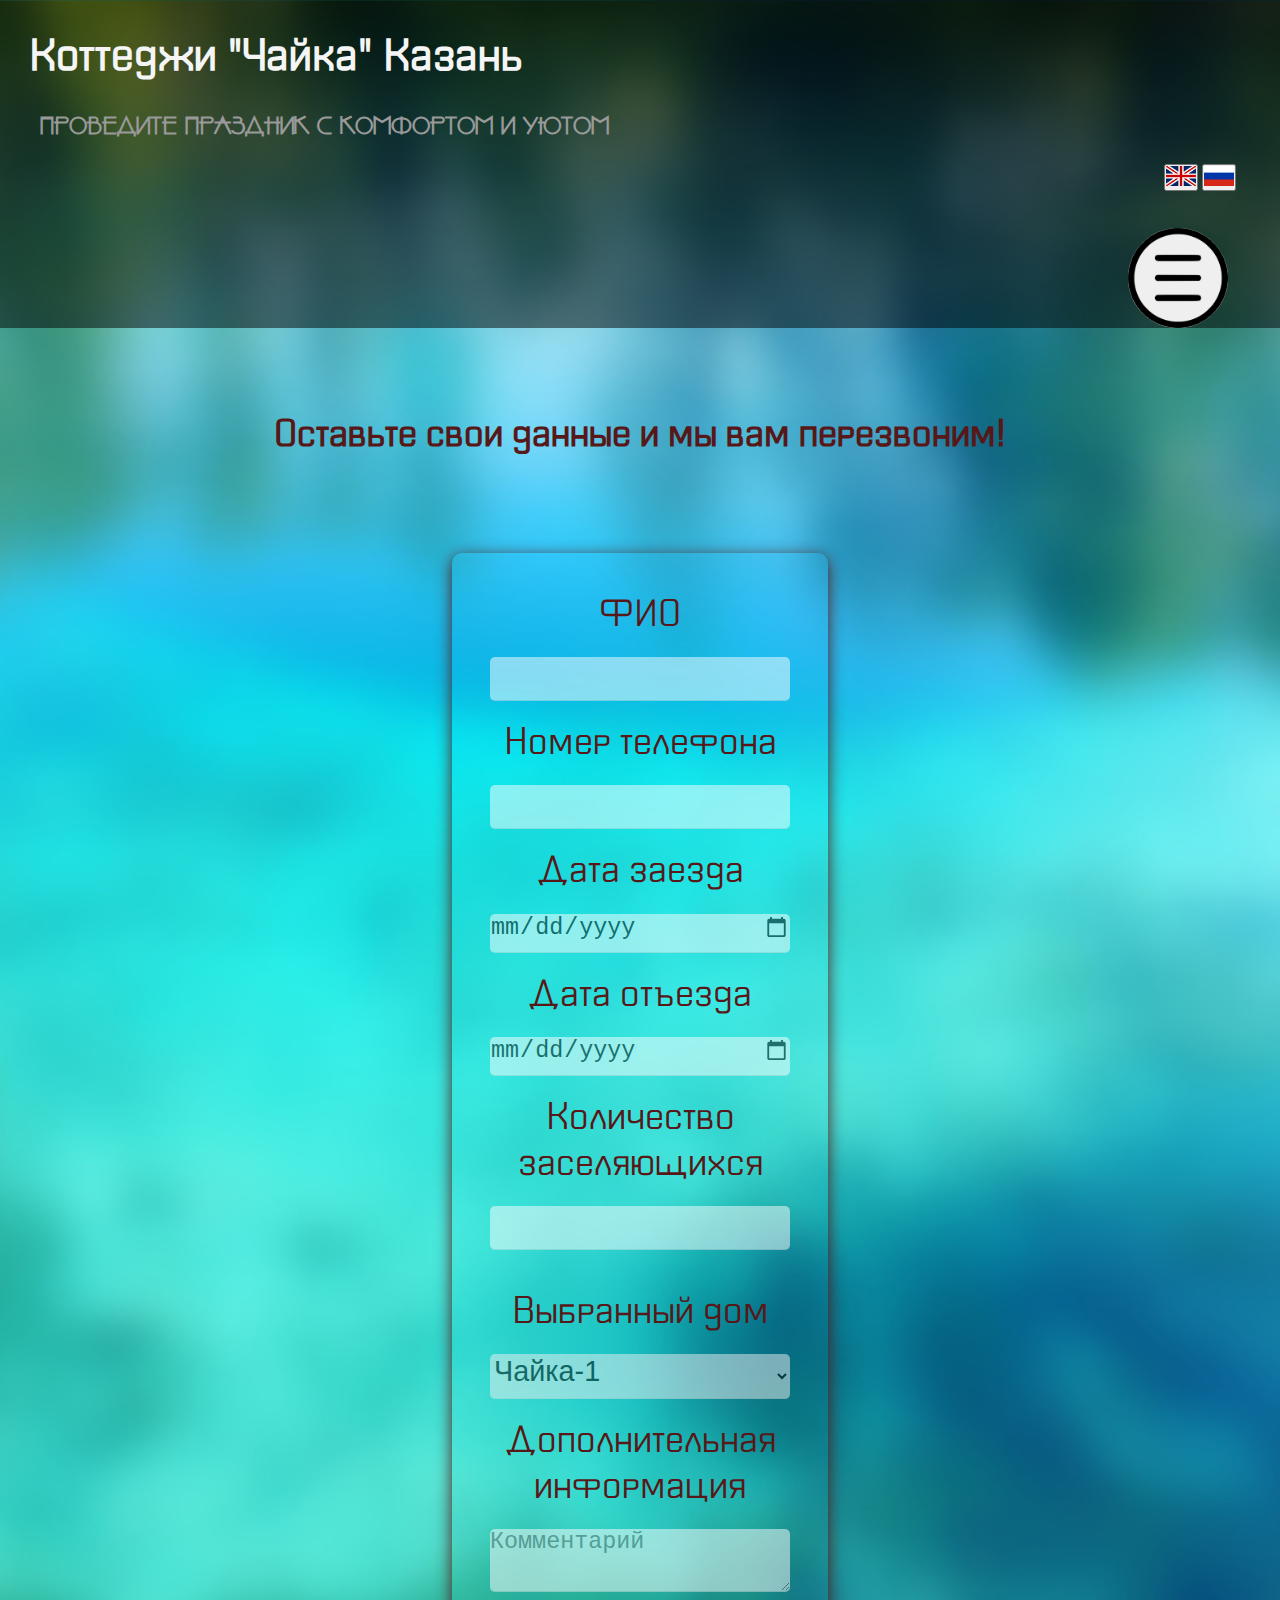
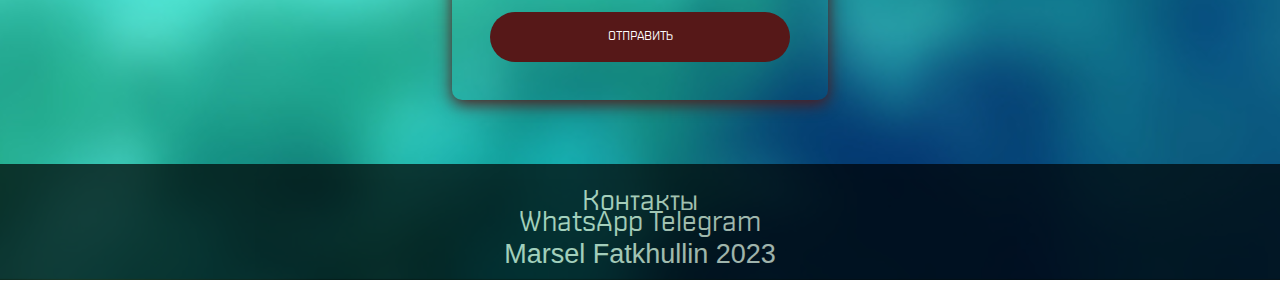
<file: contacts.html>
<!DOCTYPE html>
<html lang="en">
<head>
    <meta charset="UTF-8">
    <meta http-equiv="X-UA-Compatible" content="IE=edge">
    <meta name="viewport" content="width=device-width, initial-scale=1.0">
    <meta name="description" content="Аренда загородного коттеджа Чайка">
    <meta name="keywords" content="Аренда, загородный дом, коттедж">
    <link rel="stylesheet" type="text/css" href="assets\css\style.css">
    <link rel="stylesheet" href="https://maxcdn.bootstrapcdn.com/font-awesome/4.5.0/css/font-awesome.min.css">
    <title>Коттеджи "Чайка"</title>


</head>
<body>
    <div class="main">
        <div class="header">
            <div class="logo">
				<div class="logo_text">
					<h1><a href="index.html">Коттеджи "Чайка" Казань</a></h1>
					<h2>Проведите праздник с комфортом и уютом</h2>
				</div>
        <div class="language">
          <button  onclick="document.location='contacts-eng.html'"><img src="assets\img\eng.png" width="30px" height="20px"></button>
          <button  onclick="document.location='contacts.html'"><img src="assets\img\rus.png" width="30px" height="20px"></button>

        </div>

        <button id="navigation"></button>


			</div>
			<div class="menubar" id="menubar">
				<ul class="menu">
					<li ><a href="index.html">Главная</a></li>
					<li><a href="chaika1.html">Чайка-1</a></li>
					<li><a href="chaika2.html">Чайка-2</a></li>
					<li><a href="chaika3.html">Чайка-3</a></li>
          <li class="selected"><a href="contacts.html">Контакты</a></li>
				</ul>
			</div>
      <script>
        let navigation = document.querySelector('#navigation');
        document.addEventListener("click", function(e) {
  let m = document.querySelector('.menubar');
  if (e.target.id != 'navigation' && e.target.id != 'menubar') {
    m.style.display = 'none';
  } else if (e.target.id == 'navigation') {
    m.style.display = (m.style.display != 'flex') ? 'flex' : 'none';
  }
  if (document.documentElement.clientWidth > 1280) {
          m.style.display = 'block';
        }
});
      </script>

        </div>
<div class="site_content">
    <h2 id="h_contact">Оставьте свои данные и мы вам перезвоним!</h2>
    <div class="form_wrapper">
        <form id="registration" action="POST" name="submit-to-google-sheet">
            <label>ФИО</label> <br>
            <input type="text" id="text" name="Name" required autocomplete="off"><br>
            <label>Номер телефона</label><br>
            <input type="tel" id="text" name="Phone_number" required autocomplete="off"><br>
            <label>Дата заезда</label><br>
            <input type="date" id="text" name="Date1" required autocomplete="off"><br>
            <label>Дата отъезда</label><br>
            <input type="date" id="text" name="Date2" required autocomplete="off"><br>
            <label>Количество заселяющихся</label><br>
            <input type="text" id="text" name="Number_of_clients" required autocomplete="off" onchange="handleChange(this)"><br><br>
            <label>Выбранный дом</label><br>
            <select name="House" id="text">
              <option value="1">Чайка-1</option>
              <option value="2">Чайка-2</option>
              <option value="3">Чайка-3</option>
            </select><br>
            <label>Дополнительная информация</label><br>
            <textarea type="text" id="text" name="Commentaries" placeholder="Комментарий" autocomplete="off"></textarea><br>
            <button type="submit" class="form_button">Отправить</button>
            <span id="success"></span>
        </form>

    </div>

</div>
<script>
  function handleChange(input) {
    if (input.value < 0) input.value = 0;
    if (input.value > 30) input.value = 30;
  }
</script>
<script>
  const scriptURL = 'https://script.google.com/macros/s/AKfycbw3THh1AChjIrimh8HjZsrf6aMr1avl_7hVCiONeFhGXmN8B9uHffW1Ydo5yfv0-i_M/exec'
  const form = document.forms['submit-to-google-sheet']
  const success = document.getElementById('success');
  form.addEventListener('submit', e => {
    e.preventDefault()
    fetch(scriptURL, { method: 'POST', body: new FormData(form)})
      .then(response => {
        success.innerHTML = "Спасибо, ваша заявка зарегистрирована!"
        setTimeout(function()
        {
          success.innerHTML = "";
        }, 3000) 
        }
        )
      .catch(error => console.error('Error!', error.message))
  })
</script>


        <div class="footer">
            <a href="#">Контакты</a><br>
            <a href="https://wa.me/79655908129">WhatsApp   </a>
            <a href="https://t.me/leviy_4el">   Telegram</a><br>
            <p>Marsel Fatkhullin 2023</p>
  
        </div>
        
    </div>
    
</body>
</html>
</file>
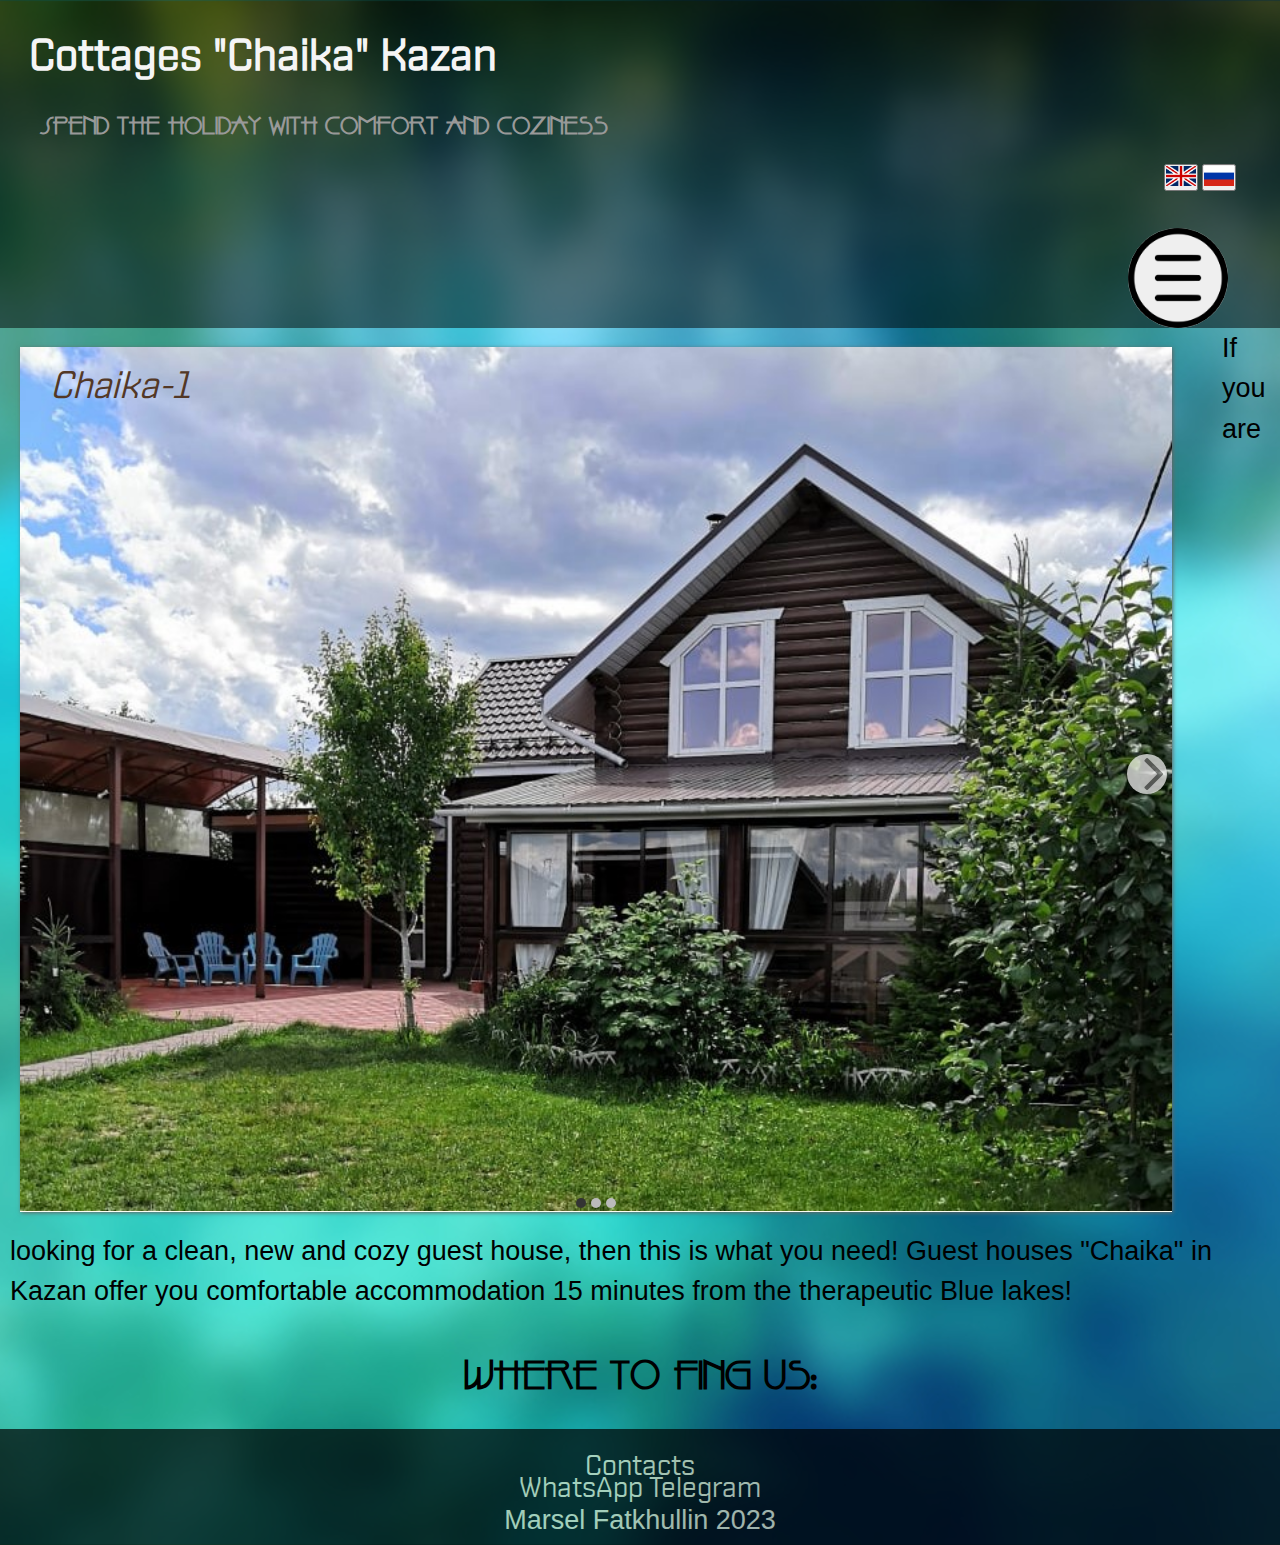
<file: index-eng.html>
<!DOCTYPE html>
<html lang="en">
<head>
    <meta charset="UTF-8">
    <meta http-equiv="X-UA-Compatible" content="IE=edge">
    <meta name="viewport" content="width=device-width, initial-scale=1.0">
    <meta name="description" content="Аренда загородного коттеджа Чайка">
    <meta name="keywords" content="Аренда, загородный дом, коттедж">
    <link rel="stylesheet" type="text/css" href="assets\css\style.css">
    <link rel="stylesheet" href="https://maxcdn.bootstrapcdn.com/font-awesome/4.5.0/css/font-awesome.min.css">
    <title>Cottages "Chaika"</title>


</head>
<body>
    <div class="main">
        <div class="header">
            <div class="logo">
				<div class="logo_text">
					<h1><a href="index.html">Cottages "Chaika" Kazan</a></h1>
					<h2>Spend the holiday with comfort and coziness</h2>
				</div>
        <div class="language">
          <button  onclick="document.location='index-eng.html'"><img src="assets\img\eng.png" width="30px" height="20px"></button>
          <button  onclick="document.location='index.html'"><img src="assets\img\rus.png" width="30px" height="20px"></button>
        </div>

        <button id="navigation"></button>


			</div>
			<div class=menubar id="menubar">
        <ul class="menu">
          <li class="selected"><a href="index-eng.html">Main</a></li>
          <li><a href="chaika1-eng.html">Chaika-1</a></li>
          <li><a href="chaika2-eng.html">Chaika-2</a></li>
          <li><a href="chaika3-eng.html">Chaika-3</a></li>
          <li><a href="contacts-eng.html">Contacts</a></li>
        </ul>
      </div>
      <script>
        let navigation = document.querySelector('#navigation');
        document.addEventListener("click", function(e) {
  let m = document.querySelector('.menubar');
  if (e.target.id != 'navigation' && e.target.id != 'menubar') {
    m.style.display = 'none';
  } else if (e.target.id == 'navigation') {
    m.style.display = (m.style.display != 'flex') ? 'flex' : 'none';
  }
  if (document.documentElement.clientWidth > 1280) {
          m.style.display = 'block';
        }
});
      </script>

        </div>
        <div class="site_content">
            


            <section id="slider_bl">
                <div class="wrapper">
                  <input checked type=radio name="slider" id="slide1" />
                  <input type=radio name="slider" id="slide2" />
                  <input type=radio name="slider" id="slide3" />
                  <div class="slider-wrapper">
                    <div class=inner>
                      <article>
                        <div class="info top-left">
                          <h3>Chaika-1</h3></div>
                        <img src="assets\img\111\main1.jpg" />
                      </article>
                      <article>
                        <div class="info top-left">
                          <h3>Chaika-2</h3></div>
                        <img src="assets\img\222\main22.jpg" />
                      </article>
                      <article>
                        <div class="info top-left">
                          <h3>Chaika-3</h3></div>
                        <img src="assets\img\333\12.jpg" />
                      </article>
                    </div>
                  </div>
                  <div class="slider-prev-next-control">
                    <label for=slide1></label>
                    <label for=slide2></label>
                    <label for=slide3></label>
                  </div>
                  <div class="slider-dot-control">
                    <label for=slide1></label>
                    <label for=slide2></label>
                    <label for=slide3></label>
                  </div>
                </div>
            </section>
            <div class="description_text">
              <p>If you are looking for a clean, new and cozy guest house, then this is what you need! Guest houses "Chaika" in Kazan offer you comfortable accommodation 15 minutes from the therapeutic Blue lakes!  </p>
            </div>
            <div class="map">
              <h1 id="map_text">Where to fing us:<br></h1>
              <div id="map_canvas">
                <script> </script>
                <script type="text/javascript" charset="utf-8" async src="https://api-maps.yandex.ru/services/constructor/1.0/js/?um=constructor%3Aaf6804127d1ba4fef041e49f68e97fdd0a5c484bb4bc03cf2d71649ffe18ec1e&amp;width=500&amp;height=440&amp;lang=en_RU&amp;scroll=true"></script>
              </div>
            
            </div>
           

        </div>

        <div class="footer">
          <a href="contacts-eng.html">Contacts</a><br>
          <a href="https://wa.me/79655908129">WhatsApp   </a>
          <a href="https://t.me/leviy_4el">   Telegram</a><br>
          <p>Marsel Fatkhullin 2023</p>
        
        </div>
    </div>
    
</body>
</html>
</file>
